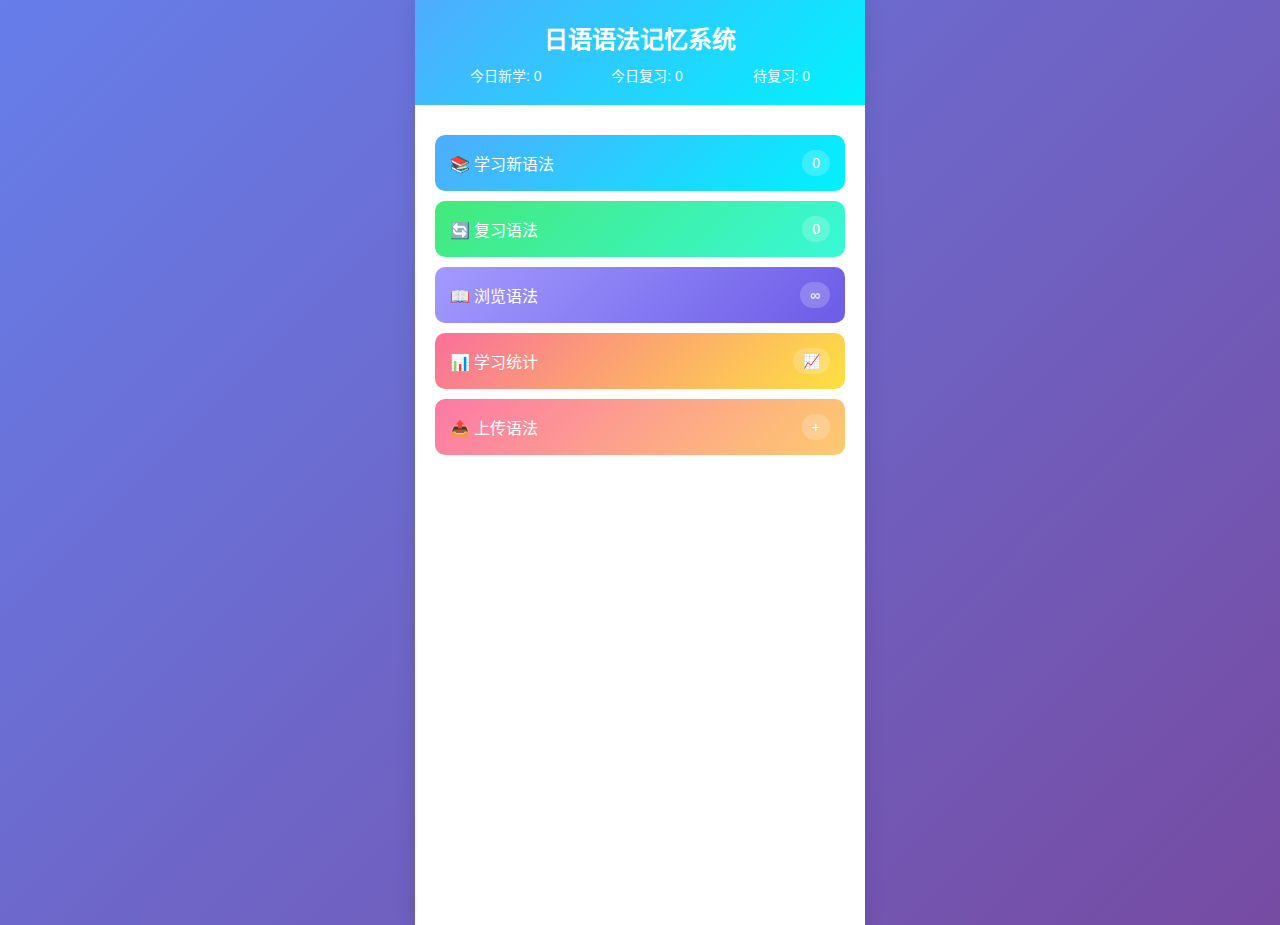
<file: index.html>
<!DOCTYPE html>
<html lang="zh-CN">
<head>
    <meta charset="UTF-8">
    <meta name="viewport" content="width=device-width, initial-scale=1.0">
    <title>日语语法记忆系统 - Anki风格</title>
    <link rel="stylesheet" href="styles/main.css">
</head>
<body>
    <div class="container">
        <!-- 头部 -->
        <div class="header">
            <h1>日语语法记忆系统</h1>
            <div class="stats">
                <span>今日新学: <span id="today-new">0</span></span>
                <span>今日复习: <span id="today-review">0</span></span>
                <span>待复习: <span id="due-count">0</span></span>
            </div>
        </div>

        <!-- 主菜单 -->
        <div id="main-menu" class="screen active">
            <button class="menu-btn btn-learn" onclick="showLessonList('learn')">
                <span>📚 学习新语法</span>
                <span class="btn-count" id="new-count">5</span>
            </button>
            
            <button class="menu-btn btn-review" onclick="startReview()">
                <span>🔄 复习语法</span>
                <span class="btn-count" id="review-count">0</span>
            </button>
            
            <button class="menu-btn btn-browse" onclick="showLessonList('browse')">
                <span>📖 浏览语法</span>
                <span class="btn-count">∞</span>
            </button>
            
            <button class="menu-btn btn-stats" onclick="showStats()">
                <span>📊 学习统计</span>
                <span class="btn-count">📈</span>
            </button>
            
            <button class="menu-btn btn-upload" onclick="showUpload()">
                <span>📤 上传语法</span>
                <span class="btn-count">+</span>
            </button>
        </div>

        <!-- 课程列表 -->
        <div id="lesson-list" class="screen">
            <button class="back-btn" onclick="backToMenu()">← 返回主菜单</button>
            <h2 id="lesson-list-title">选择课程</h2>
            <div class="lesson-list" id="lessons-container">
                <!-- 课程列表将在这里动态生成 -->
            </div>
        </div>

        <!-- 语法列表 -->
        <div id="grammar-list" class="screen">
            <button class="back-btn" onclick="backToLessonList()">← 返回课程列表</button>
            <h2 id="grammar-list-title">第一课语法</h2>
            <div class="grammar-list" id="grammar-container">
                <!-- 语法列表将在这里动态生成 -->
            </div>
        </div>

        <!-- 学习界面 -->
        <div id="study-screen" class="screen">
            <button class="back-btn" onclick="backToMenu()">← 返回主菜单</button>
            
            <div class="progress-info">
                <div id="study-progress-text">第 1 张 / 共 5 张</div>
                <div class="session-progress">
                    <div class="session-progress-fill" id="study-progress-bar"></div>
                </div>
            </div>
            
            <div class="study-card" onclick="flipCard()">
                <div id="card-front" class="card-front">
                    <div class="pattern" id="study-pattern">～際（に）</div>
                    <div class="flip-hint">点击翻转查看详情</div>
                </div>
                
                <div id="card-back" class="card-back hidden">
                    <div class="meaning" id="study-meaning">在～时候、在～时机</div>
                    <div class="connection" id="study-connection">动词辞书形/た形 + 際（に）</div>
                    <div class="notes" id="study-notes">硬い言い方，正式场合使用</div>
                    <div class="examples" id="study-examples">
                        <!-- 例句将在这里动态显示 -->
                    </div>
                </div>
            </div>
            
            <div class="action-buttons hidden" id="study-buttons">
                <button class="action-btn btn-again" onclick="answerCard(1)">重来<br><small>1分钟</small></button>
                <button class="action-btn btn-hard" onclick="answerCard(2)">困难<br><small>6分钟</small></button>
                <button class="action-btn btn-good" onclick="answerCard(3)">良好<br><small>1天</small></button>
                <button class="action-btn btn-easy" onclick="answerCard(4)">简单<br><small>4天</small></button>
            </div>
        </div>

        <!-- 统计界面 -->
        <div id="stats-screen" class="screen">
            <button class="back-btn" onclick="backToMenu()">← 返回主菜单</button>
            <h2>学习统计</h2>
            <div id="stats-content">
                <!-- 统计内容将在这里显示 -->
            </div>
        </div>

        <!-- 上传界面 -->
        <div id="upload-screen" class="screen">
            <button class="back-btn" onclick="backToMenu()">← 返回主菜单</button>
            <h2>上传自定义语法</h2>
            
            <div class="upload-container">
                <div class="upload-area" id="upload-area">
                    <div class="upload-icon">📁</div>
                    <div class="upload-text">
                        <p>点击选择文件或拖拽文件到此处</p>
                        <p class="upload-hint">支持 .txt 格式文件</p>
                    </div>
                    <input type="file" id="file-input" accept=".txt" style="display: none;">
                </div>
                
                <div class="format-guide">
                    <h3>📋 文件格式说明</h3>
                    <div class="format-example">
                        <p><strong>支持多课时格式：</strong></p>
                        <pre>第2课
忘れないうちに、カレンダーにメモしておこう。
趁着没忘，先记在日历上吧。
「〜うちに」：A:"趁着～赶紧"+意志；B:后+不知不觉、自然而然的变化；不+意志

第3课
彼女は毎日遅刻ばかりしている。
她每天都在迟到。
「〜ばかりだ」：表示不断重复某种不好的行为</pre>
                    </div>
                    <div class="format-notes">
                        <p><strong>格式说明：</strong></p>
                        <ul>
                            <li>✅ <strong>支持多课时</strong>：一个文档可以包含多个课程</li>
                            <li>📚 课程标题：第X课（如：第2课、第3课、第10课）</li>
                            <li>📝 每3行为一组：日语例句 → 中文翻译 → 语法解释</li>
                            <li>🔤 语法解释格式：「语法点」：说明内容</li>
                            <li>🔄 课程之间可用空行分隔（可选）</li>
                            <li>💾 文件编码请使用 UTF-8</li>
                        </ul>
                    </div>
                </div>
                
                <div class="upload-result" id="upload-result" style="display: none;">
                    <h3>📊 解析结果</h3>
                    <div id="parse-result"></div>
                    <div class="upload-actions">
                        <button class="action-btn btn-confirm" onclick="confirmUpload()">确认添加</button>
                        <button class="action-btn btn-cancel" onclick="cancelUpload()">取消</button>
                    </div>
                </div>
            </div>
        </div>
    </div>

    <script src="js/data.js"></script>
    <script src="js/storage.js"></script>
    <script src="js/spaced-repetition.js"></script>
    <script src="js/app.js"></script>
</body>
</html>
</file>
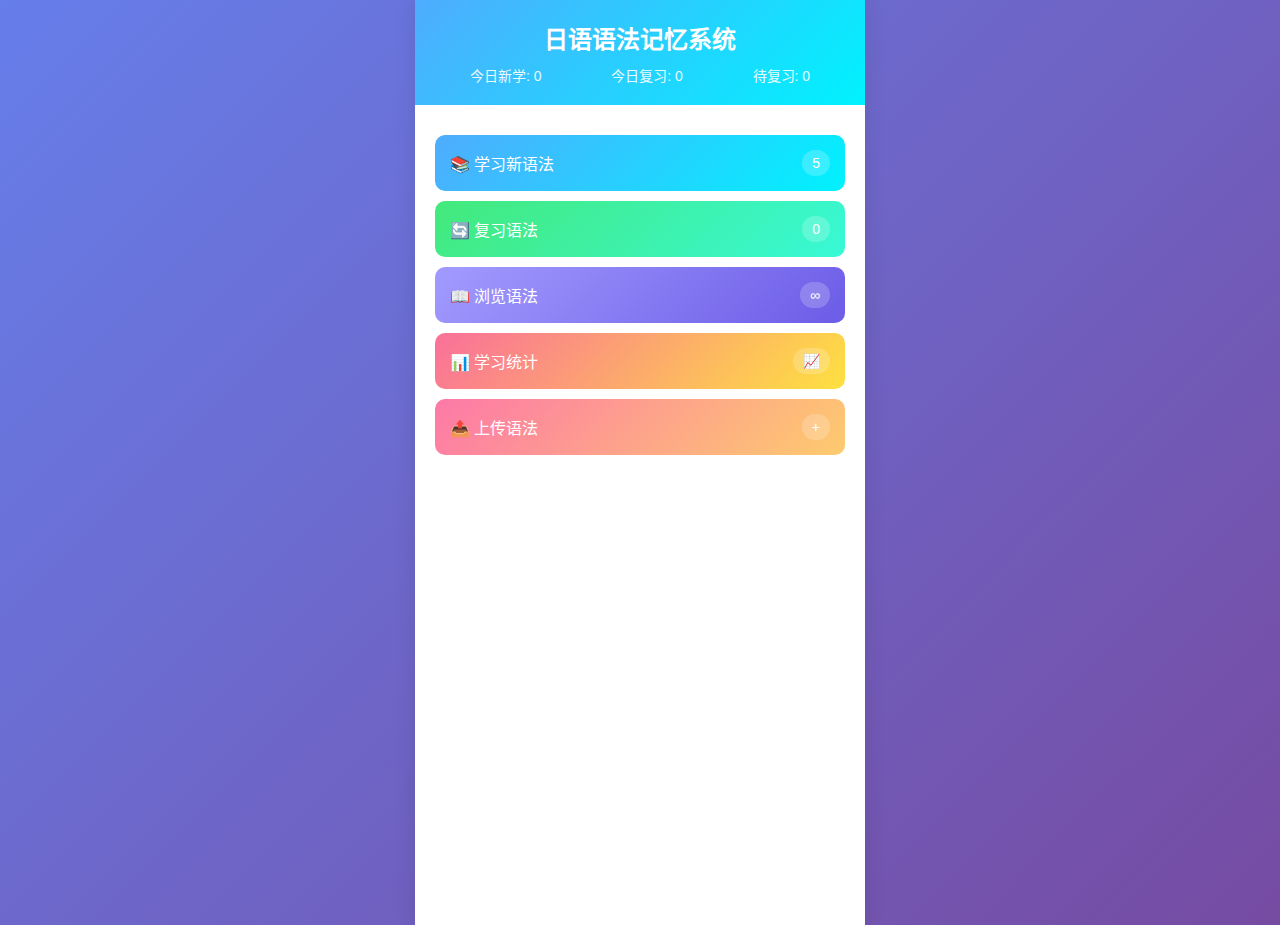
<file: grammar-anki.html>
<!DOCTYPE html>
<html lang="zh-CN">

<head>
    <meta charset="UTF-8">
    <meta name="viewport" content="width=device-width, initial-scale=1.0">
    <title>日语语法记忆系统 - Anki风格</title>
    <style>
        * {
            margin: 0;
            padding: 0;
            box-sizing: border-box;
        }

        body {
            font-family: -apple-system, BlinkMacSystemFont, 'Segoe UI', Roboto, sans-serif;
            background: linear-gradient(135deg, #667eea 0%, #764ba2 100%);
            min-height: 100vh;
            color: #333;
        }

        .container {
            max-width: 450px;
            margin: 0 auto;
            min-height: 100vh;
            background: white;
            box-shadow: 0 0 20px rgba(0, 0, 0, 0.1);
        }

        .header {
            background: linear-gradient(135deg, #4facfe 0%, #00f2fe 100%);
            color: white;
            padding: 20px;
            text-align: center;
        }

        .header h1 {
            font-size: 24px;
            margin-bottom: 10px;
        }

        .stats {
            display: flex;
            justify-content: space-around;
            font-size: 14px;
            opacity: 0.9;
        }

        .screen {
            display: none;
            padding: 20px;
            min-height: calc(100vh - 80px);
        }

        .screen.active {
            display: block;
        }

        /* 主菜单样式 */
        .menu-btn {
            width: 100%;
            padding: 15px;
            margin: 10px 0;
            border: none;
            border-radius: 10px;
            font-size: 16px;
            cursor: pointer;
            transition: all 0.3s ease;
            display: flex;
            align-items: center;
            justify-content: space-between;
        }

        .menu-btn:hover {
            transform: translateY(-2px);
            box-shadow: 0 4px 15px rgba(0, 0, 0, 0.2);
        }

        .btn-learn {
            background: linear-gradient(135deg, #4facfe 0%, #00f2fe 100%);
            color: white;
        }

        .btn-review {
            background: linear-gradient(135deg, #43e97b 0%, #38f9d7 100%);
            color: white;
        }

        .btn-browse {
            background: linear-gradient(135deg, #a29bfe 0%, #6c5ce7 100%);
            color: white;
        }

        .btn-stats {
            background: linear-gradient(135deg, #fa709a 0%, #fee140 100%);
            color: white;
        }

        .btn-upload {
            background: linear-gradient(135deg, #fd79a8 0%, #fdcb6e 100%);
            color: white;
        }

        .btn-count {
            background: rgba(255, 255, 255, 0.2);
            padding: 5px 10px;
            border-radius: 15px;
            font-size: 14px;
        }

        /* 课程列表样式 */
        .lesson-list {
            margin-top: 10px;
        }

        .lesson-item {
            background: white;
            border: 1px solid #e9ecef;
            border-radius: 10px;
            margin: 10px 0;
            padding: 15px;
            cursor: pointer;
            transition: all 0.3s ease;
            display: flex;
            justify-content: space-between;
            align-items: center;
        }

        .lesson-item:hover {
            background: #f8f9fa;
            transform: translateY(-2px);
            box-shadow: 0 4px 15px rgba(0, 0, 0, 0.1);
        }

        .lesson-title {
            font-size: 18px;
            font-weight: bold;
            color: #333;
        }

        .lesson-subtitle {
            font-size: 14px;
            color: #666;
            margin-top: 5px;
        }

        .lesson-progress {
            text-align: right;
        }

        .progress-text {
            font-size: 12px;
            color: #666;
        }

        .progress-bar {
            width: 60px;
            height: 6px;
            background: #e9ecef;
            border-radius: 3px;
            margin-top: 5px;
            overflow: hidden;
        }

        .progress-fill {
            height: 100%;
            background: linear-gradient(90deg, #4facfe 0%, #00f2fe 100%);
            transition: width 0.3s ease;
        }

        /* 语法列表样式 */
        .grammar-list {
            margin-top: 10px;
        }

        .grammar-item {
            background: white;
            border: 1px solid #e9ecef;
            border-radius: 10px;
            margin: 10px 0;
            padding: 15px;
            cursor: pointer;
            transition: all 0.3s ease;
        }

        .grammar-item:hover {
            background: #f8f9fa;
            transform: translateY(-2px);
            box-shadow: 0 4px 15px rgba(0, 0, 0, 0.1);
        }

        .grammar-pattern {
            font-size: 20px;
            font-weight: bold;
            color: #333;
            margin-bottom: 5px;
            font-family: 'Hiragino Sans', 'Yu Gothic', sans-serif;
        }

        .grammar-meaning {
            font-size: 14px;
            color: #666;
            margin-bottom: 10px;
        }

        .grammar-status {
            display: flex;
            justify-content: space-between;
            align-items: center;
        }

        .status-badge {
            padding: 4px 8px;
            border-radius: 12px;
            font-size: 12px;
            color: white;
        }

        .status-new {
            background: #6c757d;
        }

        .status-learning {
            background: #ffc107;
            color: #333;
        }

        .status-review {
            background: #28a745;
        }

        .status-mastered {
            background: #6f42c1;
        }

        .next-review {
            font-size: 12px;
            color: #666;
        }

        /* 学习卡片样式 */
        .study-card {
            background: white;
            border-radius: 15px;
            padding: 30px;
            margin: 20px 0;
            box-shadow: 0 8px 25px rgba(0, 0, 0, 0.1);
            text-align: center;
            cursor: pointer;
            min-height: 300px;
            display: flex;
            flex-direction: column;
            justify-content: center;
            position: relative;
        }

        .study-card:hover {
            transform: translateY(-5px);
            box-shadow: 0 12px 35px rgba(0, 0, 0, 0.15);
        }

        .card-front .pattern {
            font-size: 36px;
            font-weight: bold;
            color: #333;
            margin-bottom: 20px;
            font-family: 'Hiragino Sans', 'Yu Gothic', sans-serif;
        }

        .card-back .meaning {
            font-size: 24px;
            color: #666;
            margin-bottom: 15px;
        }

        .card-back .connection {
            font-size: 16px;
            color: #555;
            background: #f8f9fa;
            padding: 15px;
            border-radius: 10px;
            margin-bottom: 15px;
            white-space: pre-line;
            text-align: left;
        }

        .card-back .notes {
            font-size: 14px;
            color: #666;
            background: #fff3cd;
            padding: 10px 15px;
            border-radius: 8px;
            border-left: 4px solid #ffc107;
            margin-bottom: 15px;
            text-align: left;
        }

        .examples {
            background: #f8f9fa;
            border-radius: 10px;
            padding: 15px;
            margin-bottom: 15px;
            text-align: left;
        }

        .example-item {
            background: white;
            padding: 15px;
            border-radius: 8px;
            margin-bottom: 15px;
            cursor: pointer;
            transition: all 0.2s;
            border: 1px solid #e9ecef;
            position: relative;
        }

        .example-item:hover {
            background: #e9ecef;
            border-color: #007bff;
            transform: translateY(-1px);
        }

        .example-item::before {
            content: "🔊";
            position: absolute;
            top: 10px;
            right: 10px;
            font-size: 16px;
            opacity: 0.6;
            transition: opacity 0.2s;
        }

        .example-item:hover::before {
            opacity: 1;
        }

        .example-japanese {
            font-size: 18px;
            color: #333;
            margin-bottom: 8px;
            font-family: 'Hiragino Sans', 'Yu Gothic', sans-serif;
            line-height: 2.2;
            position: relative;
        }

        .example-chinese {
            font-size: 14px;
            color: #666;
            margin-top: 10px;
        }

        /* 假名标注样式 */
        .furigana-text {
            position: relative;
            display: inline-block;
        }

        .furigana {
            position: absolute;
            top: -18px;
            left: 50%;
            transform: translateX(-50%);
            font-size: 10px;
            color: #666;
            white-space: nowrap;
            font-weight: normal;
        }

        /* 语法高亮样式 */
        .grammar-highlight {
            color: #007bff;
            font-weight: bold;
            font-size: 20px;
        }

        .flip-hint {
            font-size: 14px;
            color: #999;
            margin-top: 15px;
            opacity: 0.8;
        }

        /* 按钮样式 */
        .action-buttons {
            display: flex;
            gap: 10px;
            margin-top: 20px;
        }

        .action-btn {
            flex: 1;
            padding: 15px;
            border: none;
            border-radius: 25px;
            font-size: 16px;
            font-weight: bold;
            cursor: pointer;
            transition: all 0.3s ease;
            color: white;
        }

        .btn-again {
            background: #dc3545;
        }

        .btn-hard {
            background: #ffc107;
            color: #333;
        }

        .btn-good {
            background: #28a745;
        }

        .btn-easy {
            background: #17a2b8;
        }

        .action-btn:hover {
            transform: translateY(-2px);
            box-shadow: 0 4px 15px rgba(0, 0, 0, 0.2);
        }

        .back-btn {
            background: #6c757d;
            color: white;
            border: none;
            border-radius: 20px;
            padding: 10px 20px;
            font-size: 14px;
            cursor: pointer;
            margin-bottom: 20px;
        }

        .back-btn:hover {
            background: #5a6268;
        }

        .hidden {
            display: none !important;
        }

        .progress-info {
            text-align: center;
            margin-bottom: 20px;
            font-size: 14px;
            color: #666;
        }

        .session-progress {
            background: #e9ecef;
            height: 4px;
            border-radius: 2px;
            margin: 10px 0;
            overflow: hidden;
        }

        .session-progress-fill {
            height: 100%;
            background: linear-gradient(90deg, #4facfe 0%, #00f2fe 100%);
            transition: width 0.3s ease;
        }

        /* 上传界面样式 */
        .upload-container {
            max-width: 100%;
        }

        .upload-area {
            border: 2px dashed #ddd;
            border-radius: 15px;
            padding: 40px 20px;
            text-align: center;
            cursor: pointer;
            transition: all 0.3s ease;
            background: #f8f9fa;
            margin-bottom: 20px;
        }

        .upload-area:hover {
            border-color: #4facfe;
            background: #f0f8ff;
        }

        .upload-area.dragover {
            border-color: #4facfe;
            background: #e3f2fd;
            transform: scale(1.02);
        }

        .upload-icon {
            font-size: 48px;
            margin-bottom: 15px;
        }

        .upload-text p {
            margin: 5px 0;
            color: #666;
        }

        .upload-hint {
            font-size: 14px;
            color: #999;
        }

        .format-guide {
            background: white;
            border: 1px solid #e9ecef;
            border-radius: 10px;
            padding: 20px;
            margin-bottom: 20px;
        }

        .format-guide h3 {
            color: #333;
            margin-bottom: 15px;
            font-size: 18px;
        }

        .format-example {
            background: #f8f9fa;
            border-radius: 8px;
            padding: 15px;
            margin: 15px 0;
        }

        .format-example pre {
            background: #fff;
            border: 1px solid #e9ecef;
            border-radius: 5px;
            padding: 15px;
            font-size: 12px;
            line-height: 1.4;
            overflow-x: auto;
            white-space: pre-wrap;
            color: #333;
        }

        .format-notes {
            background: #fff3cd;
            border: 1px solid #ffeaa7;
            border-radius: 8px;
            padding: 15px;
            margin-top: 15px;
        }

        .format-notes ul {
            margin: 10px 0 0 20px;
        }

        .format-notes li {
            margin: 5px 0;
            color: #856404;
        }

        .upload-result {
            background: white;
            border: 1px solid #e9ecef;
            border-radius: 10px;
            padding: 20px;
            margin-top: 20px;
        }

        .upload-result h3 {
            color: #333;
            margin-bottom: 15px;
        }

        .parse-result {
            background: #f8f9fa;
            border-radius: 8px;
            padding: 15px;
            margin-bottom: 20px;
            max-height: 300px;
            overflow-y: auto;
        }

        .parsed-lesson {
            background: white;
            border: 1px solid #e9ecef;
            border-radius: 8px;
            padding: 15px;
            margin-bottom: 15px;
        }

        .parsed-lesson h4 {
            color: #333;
            margin-bottom: 10px;
            font-size: 16px;
        }

        .parsed-grammar {
            background: #f8f9fa;
            border-radius: 5px;
            padding: 10px;
            margin: 10px 0;
            border-left: 3px solid #4facfe;
        }

        .parsed-pattern {
            font-weight: bold;
            color: #333;
            font-size: 14px;
        }

        .parsed-meaning {
            color: #666;
            font-size: 13px;
            margin: 5px 0;
        }

        .parsed-examples {
            font-size: 12px;
            color: #777;
            margin-top: 8px;
        }

        .upload-actions {
            display: flex;
            gap: 10px;
            justify-content: center;
        }

        .btn-confirm {
            background: #28a745;
            color: white;
        }

        .btn-cancel {
            background: #6c757d;
            color: white;
        }

        .error-message {
            background: #f8d7da;
            color: #721c24;
            border: 1px solid #f5c6cb;
            border-radius: 8px;
            padding: 15px;
            margin: 15px 0;
        }

        .success-message {
            background: #d4edda;
            color: #155724;
            border: 1px solid #c3e6cb;
            border-radius: 8px;
            padding: 15px;
            margin: 15px 0;
        }

        /* 个人笔记样式 */
        .personal-notes-section {
            margin-top: 20px;
            padding: 15px;
            background: #f8f9fa;
            border-radius: 8px;
            border: 1px solid #e9ecef;
        }

        .notes-header {
            display: flex;
            justify-content: space-between;
            align-items: center;
            margin-bottom: 10px;
        }

        .notes-title {
            font-weight: bold;
            color: #495057;
            font-size: 14px;
        }

        .notes-toggle-btn {
            background: #007bff;
            color: white;
            border: none;
            padding: 5px 12px;
            border-radius: 4px;
            font-size: 12px;
            cursor: pointer;
            transition: background 0.3s ease;
        }

        .notes-toggle-btn:hover {
            background: #0056b3;
        }

        .personal-notes-display {
            min-height: 40px;
        }

        .notes-content {
            color: #6c757d;
            font-size: 14px;
            line-height: 1.5;
            padding: 8px 0;
        }

        .notes-content.has-content {
            color: #495057;
            background: white;
            padding: 10px;
            border-radius: 4px;
            border: 1px solid #dee2e6;
            white-space: pre-wrap;
        }

        .personal-notes-edit {
            margin-top: 10px;
        }

        .personal-notes-edit textarea {
            width: 100%;
            padding: 10px;
            border: 1px solid #ced4da;
            border-radius: 4px;
            font-size: 14px;
            font-family: inherit;
            resize: vertical;
            min-height: 80px;
        }

        .personal-notes-edit textarea:focus {
            outline: none;
            border-color: #007bff;
            box-shadow: 0 0 0 2px rgba(0, 123, 255, 0.25);
        }

        .notes-actions {
            display: flex;
            gap: 10px;
            margin-top: 10px;
            justify-content: flex-end;
        }

        .notes-save-btn,
        .notes-cancel-btn {
            padding: 6px 12px;
            border: none;
            border-radius: 4px;
            font-size: 12px;
            cursor: pointer;
            transition: all 0.3s ease;
        }

        .notes-save-btn {
            background: #28a745;
            color: white;
        }

        .notes-save-btn:hover {
            background: #218838;
        }

        .notes-cancel-btn {
            background: #6c757d;
            color: white;
        }

        .notes-cancel-btn:hover {
            background: #545b62;
        }

        .hidden {
            display: none !important;
        }

        /* 拼写练习界面样式 */
        .spelling-header {
            margin-bottom: 30px;
        }

        .spelling-progress {
            text-align: center;
        }

        .progress-bar-container {
            background: #e9ecef;
            height: 8px;
            border-radius: 4px;
            margin: 10px 0;
            overflow: hidden;
        }

        .progress-bar-fill {
            height: 100%;
            background: linear-gradient(90deg, #4facfe 0%, #00f2fe 100%);
            transition: width 0.3s ease;
            width: 0%;
        }

        .spelling-content {
            min-height: 400px;
            display: flex;
            flex-direction: column;
            justify-content: space-between;
        }

        .spelling-mode {
            text-align: center;
            margin-bottom: 30px;
        }

        .mode-title {
            font-size: 24px;
            font-weight: bold;
            color: #333;
            margin-bottom: 20px;
        }

        .audio-section {
            display: flex;
            justify-content: center;
            gap: 15px;
            margin: 20px 0;
        }

        .audio-btn {
            background: #007bff;
            color: white;
            border: none;
            border-radius: 50px;
            padding: 15px 25px;
            font-size: 16px;
            cursor: pointer;
            transition: all 0.3s ease;
            display: flex;
            align-items: center;
            gap: 10px;
        }

        .audio-btn:hover {
            background: #0056b3;
            transform: translateY(-2px);
        }

        .audio-slow-btn {
            background: #6c757d;
            color: white;
            border: none;
            border-radius: 50%;
            width: 50px;
            height: 50px;
            font-size: 18px;
            cursor: pointer;
            transition: all 0.3s ease;
            display: flex;
            align-items: center;
            justify-content: center;
        }

        .audio-slow-btn:hover {
            background: #545b62;
            transform: translateY(-2px);
        }

        .chinese-sentence {
            font-size: 20px;
            color: #333;
            background: #f8f9fa;
            padding: 20px;
            border-radius: 10px;
            border-left: 4px solid #007bff;
            margin: 20px 0;
        }

        .answer-area {
            margin: 30px 0;
            min-height: 80px;
        }

        .answer-slots {
            display: flex;
            flex-wrap: wrap;
            gap: 8px;
            justify-content: center;
            align-items: center;
            min-height: 60px;
            padding: 15px;
            background: #f8f9fa;
            border: 2px dashed #dee2e6;
            border-radius: 10px;
        }

        .answer-slot {
            min-width: 60px;
            height: 40px;
            border: 2px solid #dee2e6;
            border-radius: 8px;
            display: flex;
            align-items: center;
            justify-content: center;
            background: white;
            font-size: 16px;
            font-family: 'Hiragino Sans', 'Yu Gothic', sans-serif;
            cursor: pointer;
            transition: all 0.3s ease;
        }

        .answer-slot.filled {
            background: #e3f2fd;
            border-color: #2196f3;
            color: #1976d2;
        }

        .answer-slot.correct {
            background: #e8f5e8;
            border-color: #4caf50;
            color: #2e7d32;
        }

        .answer-slot.incorrect {
            background: #ffebee;
            border-color: #f44336;
            color: #c62828;
        }

        .options-area {
            margin: 20px 0;
        }

        .word-options {
            display: flex;
            flex-wrap: wrap;
            gap: 10px;
            justify-content: center;
        }

        .word-option {
            background: white;
            border: 2px solid #dee2e6;
            border-radius: 8px;
            padding: 10px 15px;
            font-size: 16px;
            font-family: 'Hiragino Sans', 'Yu Gothic', sans-serif;
            cursor: pointer;
            transition: all 0.3s ease;
            user-select: none;
        }

        .word-option:hover {
            background: #f0f8ff;
            border-color: #2196f3;
            transform: translateY(-2px);
        }

        .word-option.selected {
            background: #e3f2fd;
            border-color: #2196f3;
            color: #1976d2;
        }

        .word-option.used {
            background: #f5f5f5;
            border-color: #ccc;
            color: #999;
            cursor: not-allowed;
            opacity: 0.6;
        }

        .result-section {
            text-align: center;
            padding: 20px;
            margin: 20px 0;
            border-radius: 10px;
        }

        .result-section.correct {
            background: #e8f5e8;
            border: 2px solid #4caf50;
        }

        .result-section.incorrect {
            background: #ffebee;
            border: 2px solid #f44336;
        }

        .result-icon {
            font-size: 48px;
            margin-bottom: 10px;
        }

        .result-text {
            font-size: 24px;
            font-weight: bold;
            margin-bottom: 10px;
        }

        .result-text.correct {
            color: #2e7d32;
        }

        .result-text.incorrect {
            color: #c62828;
        }

        .translation-result {
            font-size: 16px;
            color: #666;
            background: white;
            padding: 15px;
            border-radius: 8px;
            margin-top: 15px;
        }

        .spelling-actions {
            display: flex;
            gap: 15px;
            justify-content: center;
            margin-top: 30px;
        }

        .check-btn,
        .continue-btn,
        .skip-btn {
            padding: 15px 30px;
            border: none;
            border-radius: 25px;
            font-size: 16px;
            font-weight: bold;
            cursor: pointer;
            transition: all 0.3s ease;
        }

        .check-btn {
            background: #28a745;
            color: white;
            flex: 1;
            max-width: 200px;
        }

        .check-btn:hover:not(:disabled) {
            background: #218838;
            transform: translateY(-2px);
        }

        .check-btn:disabled {
            background: #6c757d;
            cursor: not-allowed;
        }

        .continue-btn {
            background: #007bff;
            color: white;
            flex: 1;
            max-width: 200px;
        }

        .continue-btn:hover {
            background: #0056b3;
            transform: translateY(-2px);
        }

        .skip-btn {
            background: #6c757d;
            color: white;
            padding: 15px 20px;
        }

        .skip-btn:hover {
            background: #545b62;
            transform: translateY(-2px);
        }
    </style>
</head>

<body>
    <div class="container">
        <!-- 头部 -->
        <div class="header">
            <h1>日语语法记忆系统</h1>
            <div class="stats">
                <span>今日新学: <span id="today-new">0</span></span>
                <span>今日复习: <span id="today-review">0</span></span>
                <span>待复习: <span id="due-count">0</span></span>
            </div>
        </div>

        <!-- 主菜单 -->
        <div id="main-menu" class="screen active">
            <button class="menu-btn btn-learn" onclick="showLessonList('learn')">
                <span>📚 学习新语法</span>
                <span class="btn-count" id="new-count">5</span>
            </button>

            <button class="menu-btn btn-review" onclick="startReview()">
                <span>🔄 复习语法</span>
                <span class="btn-count" id="review-count">0</span>
            </button>

            <button class="menu-btn btn-browse" onclick="showLessonList('browse')">
                <span>📖 浏览语法</span>
                <span class="btn-count">∞</span>
            </button>

            <button class="menu-btn btn-stats" onclick="showStats()">
                <span>📊 学习统计</span>
                <span class="btn-count">📈</span>
            </button>

            <button class="menu-btn btn-upload" onclick="showUpload()">
                <span>📤 上传语法</span>
                <span class="btn-count">+</span>
            </button>
        </div>

        <!-- 课程列表 -->
        <div id="lesson-list" class="screen">
            <button class="back-btn" onclick="backToMenu()">← 返回主菜单</button>
            <h2 id="lesson-list-title">选择课程</h2>
            <div class="lesson-list" id="lessons-container">
                <!-- 课程列表将在这里动态生成 -->
            </div>
        </div>

        <!-- 语法列表 -->
        <div id="grammar-list" class="screen">
            <button class="back-btn" onclick="backToLessonList()">← 返回课程列表</button>
            <h2 id="grammar-list-title">第一课语法</h2>
            <div class="grammar-list" id="grammar-container">
                <!-- 语法列表将在这里动态生成 -->
            </div>
        </div>

        <!-- 学习界面 -->
        <div id="study-screen" class="screen">
            <button class="back-btn" onclick="backToMenu()">← 返回主菜单</button>

            <div class="progress-info">
                <div id="study-progress-text">第 1 张 / 共 5 张</div>
                <div class="session-progress">
                    <div class="session-progress-fill" id="study-progress-bar"></div>
                </div>
            </div>

            <div class="study-card" onclick="flipCard()">
                <div id="card-front" class="card-front">
                    <div class="pattern" id="study-pattern">～際（に）</div>
                    <div class="flip-hint">点击翻转查看详情</div>
                </div>

                <div id="card-back" class="card-back hidden">
                    <div class="meaning" id="study-meaning">在～时候、在～时机</div>
                    <div class="connection" id="study-connection">动词辞书形/た形 + 際（に）</div>
                    <div class="notes" id="study-notes">硬い言い方，正式场合使用</div>
                    <div class="examples" id="study-examples">
                        <!-- 例句将在这里动态显示 -->
                    </div>

                    <!-- 个人笔记区域 -->
                    <div class="personal-notes-section">
                        <div class="notes-header">
                            <span class="notes-title">📝 我的笔记</span>
                            <button class="notes-toggle-btn" onclick="toggleNotesEdit()" id="notes-toggle">编辑</button>
                        </div>
                        <div class="personal-notes-display" id="personal-notes-display">
                            <div class="notes-content" id="notes-content">暂无笔记，点击编辑添加...</div>
                        </div>
                        <div class="personal-notes-edit hidden" id="personal-notes-edit">
                            <textarea id="notes-textarea" placeholder="在这里记录你的学习笔记、记忆技巧、易错点等..." rows="4"></textarea>
                            <div class="notes-actions">
                                <button class="notes-save-btn" onclick="savePersonalNote()">💾 保存</button>
                                <button class="notes-cancel-btn" onclick="cancelNotesEdit()">❌ 取消</button>
                            </div>
                        </div>
                    </div>
                </div>
            </div>

            <div class="action-buttons hidden" id="study-buttons">
                <button class="action-btn btn-again" onclick="answerCard(1)">重来<br><small>1分钟</small></button>
                <button class="action-btn btn-hard" onclick="answerCard(2)">困难<br><small>6分钟</small></button>
                <button class="action-btn btn-good" onclick="answerCard(3)">良好<br><small>1天</small></button>
                <button class="action-btn btn-easy" onclick="answerCard(4)">简单<br><small>4天</small></button>
            </div>
        </div>

        <!-- 拼写练习界面 -->
        <div id="spelling-screen" class="screen">
            <button class="back-btn" onclick="backToMenu()">← 返回主菜单</button>

            <div class="spelling-header">
                <div class="spelling-progress">
                    <div class="progress-text" id="spelling-progress-text">第 1 题 / 共 5 题</div>
                    <div class="progress-bar-container">
                        <div class="progress-bar-fill" id="spelling-progress-bar"></div>
                    </div>
                </div>
            </div>

            <div class="spelling-content">
                <!-- 听写模式 -->
                <div id="listening-mode" class="spelling-mode">
                    <div class="mode-title">翻译这句话</div>
                    <div class="audio-section">
                        <button class="audio-btn" id="play-audio-btn" onclick="playAudio()">
                            <span class="audio-icon">🔊</span>
                            <span class="audio-text">点击播放</span>
                        </button>
                        <button class="audio-slow-btn" onclick="playAudioSlow()">
                            <span class="audio-icon">🐌</span>
                        </button>
                    </div>
                </div>

                <!-- 翻译模式 -->
                <div id="translation-mode" class="spelling-mode hidden">
                    <div class="mode-title">翻译这句话</div>
                    <div class="chinese-sentence" id="chinese-sentence">
                        恋爱的味道很苦。
                    </div>
                </div>

                <!-- 答案区域 -->
                <div class="answer-area">
                    <div class="answer-slots" id="answer-slots">
                        <!-- 答案槽位将在这里动态生成 -->
                    </div>
                </div>

                <!-- 选项区域 -->
                <div class="options-area">
                    <div class="word-options" id="word-options">
                        <!-- 单词选项将在这里动态生成 -->
                    </div>
                </div>

                <!-- 结果显示 -->
                <div class="result-section hidden" id="result-section">
                    <div class="result-icon" id="result-icon">✅</div>
                    <div class="result-text" id="result-text">非常好！</div>
                    <div class="translation-result" id="translation-result">
                        意思是：恋爱的味道很苦。
                    </div>
                </div>
            </div>

            <!-- 底部按钮 -->
            <div class="spelling-actions">
                <button class="check-btn" id="check-btn" onclick="checkSpellingAnswer()" disabled>检查</button>
                <button class="continue-btn hidden" id="continue-btn" onclick="nextSpellingQuestion()">继续</button>
                <button class="skip-btn" onclick="skipSpellingQuestion()">跳过</button>
            </div>
        </div>

        <!-- 统计界面 -->
        <div id="stats-screen" class="screen">
            <button class="back-btn" onclick="backToMenu()">← 返回主菜单</button>
            <h2>学习统计</h2>
            <div id="stats-content">
                <!-- 统计内容将在这里显示 -->
            </div>

            <div class="reset-section">
                <h3>⚠️ 危险操作</h3>
                <button class="reset-btn" onclick="resetAllData()">🗑️ 重置所有数据</button>
                <p class="reset-warning">此操作将清空所有学习进度和上传的语法内容，无法恢复！</p>
            </div>
        </div>

        <!-- 上传界面 -->
        <div id="upload-screen" class="screen">
            <button class="back-btn" onclick="backToMenu()">← 返回主菜单</button>
            <h2>上传自定义语法</h2>

            <div class="upload-container">
                <div class="upload-area" id="upload-area">
                    <div class="upload-icon">📁</div>
                    <div class="upload-text">
                        <p>点击选择文件或拖拽文件到此处</p>
                        <p class="upload-hint">支持 .txt 格式文件</p>
                    </div>
                    <input type="file" id="file-input" accept=".txt" style="display: none;">
                </div>

                <div class="format-guide">
                    <h3>📋 文件格式说明</h3>
                    <div class="format-example">
                        <p><strong>支持多课时格式：</strong></p>
                        <pre>第2课
忘れないうちに、カレンダーにメモしておこう。
趁着没忘，先记在日历上吧。
「〜うちに」：A:"趁着～赶紧"+意志；B:后+不知不觉、自然而然的变化；不+意志
浜辺でバーベキューをやっている最中に、急に雨が降り出した。
正在海边烧烤的时候，突然下起雨来。
「〜最中(に)／〜最中だ」："正在～"，后+妨碍的事情

第3课
彼女は毎日遅刻ばかりしている。
她每天都在迟到。
「〜ばかりだ」：表示不断重复某种不好的行为
最近忙しくて、疲れる一方だ。
最近很忙，越来越累。
「〜一方だ」：表示朝着某个方向不断发展</pre>
                    </div>
                    <div class="format-notes">
                        <p><strong>格式说明：</strong></p>
                        <ul>
                            <li>✅ <strong>支持多课时</strong>：一个文档可以包含多个课程</li>
                            <li>📚 课程标题：第X课（如：第2课、第3课、第10课）</li>
                            <li>📝 每3行为一组：日语例句 → 中文翻译 → 语法解释</li>
                            <li>🔤 语法解释格式：「语法点」：说明内容</li>
                            <li>🔄 课程之间可用空行分隔（可选）</li>
                            <li>💾 文件编码请使用 UTF-8</li>
                        </ul>
                    </div>
                </div>

                <div class="upload-result" id="upload-result" style="display: none;">
                    <h3>📊 解析结果</h3>
                    <div id="parse-result"></div>
                    <div class="upload-actions">
                        <button class="action-btn btn-confirm" onclick="confirmUpload()">确认添加</button>
                        <button class="action-btn btn-cancel" onclick="cancelUpload()">取消</button>
                    </div>
                </div>
            </div>
        </div>
    </div>

    <script>
        // 课程数据结构
        const lessonsData = {
            1: {
                title: "第01课：～とき・～直後に",
                subtitle: "（在～时候・刚～之后）",
                grammar: []
            },
            2: {
                title: "第02课：～している（進行中）",
                subtitle: "（正在进行中）",
                grammar: []
            },
            3: {
                title: "第03课：～後で",
                subtitle: "（在～之后）",
                grammar: []
            },
            4: {
                title: "第04课：範囲の始まりと終わり・その間",
                subtitle: "（范围的开始与结束・其间）",
                grammar: []
            },
            5: {
                title: "第05课：～だけ",
                subtitle: "（限定、尽可能）",
                grammar: []
            },
            6: {
                title: "第06课：～だけではなく・それに加えて",
                subtitle: "（不仅～而且、再加上）",
                grammar: []
            },
            7: {
                title: "第07课：～について・～を相手にして",
                subtitle: "（关于～・以～为对象）",
                grammar: []
            },
            8: {
                title: "第08课：～を基準にして",
                subtitle: "（以～为基准）",
                grammar: []
            },
            9: {
                title: "第09课：～に関連して・～に対応して",
                subtitle: "（与～相关・与～相对应）",
                grammar: []
            },
            10: {
                title: "第10课：～や～など",
                subtitle: "（～或～之类）",
                grammar: []
            },
            11: {
                title: "第11课：～に関係なく・無視して",
                subtitle: "（与～无关・无视～）",
                grammar: []
            },
            12: {
                title: "第12课：強く否定する・強く否定しない",
                subtitle: "（强烈否定・并非完全否定）",
                grammar: []
            },
            13: {
                title: "第13课：～（話題）は",
                subtitle: "（关于话题～）",
                grammar: []
            },
            14: {
                title: "第14课：～けれど",
                subtitle: "（虽然～但是）",
                grammar: []
            },
            15: {
                title: "第15课：もしそうなら・たとえそうでも",
                subtitle: "（如果是那样・即使是那样）",
                grammar: []
            },
            16: {
                title: "第16课：～だから（理由）-1",
                subtitle: "（因为～（理由）-1）",
                grammar: []
            },
            17: {
                title: "第17课：～だから（理由）-2",
                subtitle: "（因为～（理由）-2）",
                grammar: []
            },
            18: {
                title: "第18课：～できない・困難だ・～できる",
                subtitle: "（不能・困难・能）",
                grammar: []
            },
            19: {
                title: "第19课：～を見て評価すると・～の立場で...",
                subtitle: "（通过看～来评价・站在～的立场...）",
                grammar: []
            },
            20: {
                title: "第20课：結果はどうなったか",
                subtitle: "（结果是怎么样的）",
                grammar: []
            },
            21: {
                title: "第21课：強く言う・軽く言う",
                subtitle: "（强硬地说・委婉地说）",
                grammar: []
            },
            22: {
                title: "第22课：～だろうと思う",
                subtitle: "（我想大概是～吧）",
                grammar: []
            },
            23: {
                title: "第23课：感想を言う・主張する",
                subtitle: "（发表感想・主张）",
                grammar: []
            },
            24: {
                title: "第24课：提案する・意志を表す",
                subtitle: "（提案・表达意志）",
                grammar: []
            },
            25: {
                title: "第25课：強くそう感じる・思いが強いられる",
                subtitle: "（感触强烈・被迫）",
                grammar: []
            },
            26: {
                title: "第26课：願う・感動する",
                subtitle: "（祈愿・感动）",
                grammar: []
            }
        };

        // 应用状态
        let currentMode = 'menu'; // menu, lesson-list, grammar-list, study, stats
        let currentLesson = null;
        let currentStudyCards = [];
        let currentCardIndex = 0;
        let isCardFlipped = false;
        let studyMode = 'learn'; // learn, review, browse

        // 本地存储管理
        class StorageManager {
            static getCardProgress(cardId) {
                const progress = localStorage.getItem('cardProgress');
                const data = progress ? JSON.parse(progress) : {};
                return data[cardId] || {
                    id: cardId,
                    status: 'new', // new, learning, review, mastered
                    interval: 0,
                    easeFactor: 2.5,
                    reviewCount: 0,
                    lastReviewed: null,
                    nextReview: null
                };
            }

            static saveCardProgress(cardId, progress) {
                const allProgress = localStorage.getItem('cardProgress');
                const data = allProgress ? JSON.parse(allProgress) : {};
                data[cardId] = progress;
                localStorage.setItem('cardProgress', JSON.stringify(data));
            }

            static getTodayStats() {
                const today = new Date().toDateString();
                const stats = localStorage.getItem('todayStats');
                const data = stats ? JSON.parse(stats) : {};

                if (data.date !== today) {
                    return { date: today, newCards: 0, reviewCards: 0 };
                }
                return data;
            }

            static updateTodayStats(type) {
                const today = new Date().toDateString();
                let stats = this.getTodayStats();

                if (type === 'new') {
                    stats.newCards = (stats.newCards || 0) + 1;
                } else if (type === 'review') {
                    stats.reviewCards = (stats.reviewCards || 0) + 1;
                }

                stats.date = today;
                localStorage.setItem('todayStats', JSON.stringify(stats));
            }
        }

        // 间隔重复算法 - 严格按照Anki逻辑
        class SpacedRepetition {
            static calculateNextReview(progress, quality) {
                // quality: 1=again, 2=hard, 3=good, 4=easy
                const now = Date.now();
                let interval = progress.interval || 0;
                let easeFactor = progress.easeFactor || 2.5;
                let graduated = false; // 是否从学习阶段毕业

                if (progress.status === 'new' || progress.status === 'learning') {
                    // 学习阶段
                    if (quality < 3) {
                        // 回答错误，重新开始学习步骤
                        progress.learningStep = 0;
                        interval = quality === 1 ? 1 : 6; // 1分钟或6分钟
                        progress.status = 'learning';
                    } else {
                        // 回答正确，进入下一个学习步骤
                        const learningSteps = [1, 10]; // 1分钟，10分钟
                        progress.learningStep = (progress.learningStep || 0) + 1;

                        if (progress.learningStep >= learningSteps.length) {
                            // 完成学习阶段，毕业到复习
                            interval = quality === 3 ? 1 : 4; // 1天或4天
                            progress.status = 'review';
                            graduated = true;
                        } else {
                            // 还在学习阶段
                            interval = learningSteps[progress.learningStep];
                            progress.status = 'learning';
                        }
                    }
                } else {
                    // 复习阶段
                    if (quality < 3) {
                        // 回答错误，回到学习阶段
                        progress.learningStep = 0;
                        interval = 1; // 1分钟
                        progress.status = 'learning';
                        // 降低难度因子
                        easeFactor = Math.max(1.3, easeFactor - 0.2);
                    } else {
                        // 回答正确，计算新的复习间隔
                        if (interval === 0) interval = 1;

                        // 调整难度因子
                        easeFactor = easeFactor + (0.1 - (5 - quality) * (0.08 + (5 - quality) * 0.02));
                        easeFactor = Math.max(1.3, easeFactor);

                        // 计算新间隔
                        interval = Math.round(interval * easeFactor);

                        // 根据间隔长度确定状态
                        if (interval >= 21) {
                            progress.status = 'review';
                        }
                        if (interval >= 180) {
                            progress.status = 'mastered';
                        }
                        graduated = true;
                    }
                }

                progress.interval = interval;
                progress.easeFactor = easeFactor;
                progress.reviewCount++;
                progress.lastReviewed = now;

                // 计算下次复习时间
                const nextReview = now + (interval * (interval < 60 ? 60000 : 86400000)); // 分钟或天
                progress.nextReview = nextReview;

                return { progress, graduated };
            }

            static getDueCards() {
                const now = Date.now();
                const dueCards = [];

                // 遍历所有课程的所有语法
                Object.values(lessonsData).forEach(lesson => {
                    lesson.grammar.forEach(grammar => {
                        const progress = StorageManager.getCardProgress(grammar.id);
                        if (progress.nextReview && progress.nextReview <= now) {
                            dueCards.push({ ...grammar, progress });
                        }
                    });
                });

                return dueCards;
            }

            static getNewCards(limit = 20) {
                const newCards = [];

                // 遍历所有课程的所有语法
                Object.values(lessonsData).forEach(lesson => {
                    lesson.grammar.forEach(grammar => {
                        const progress = StorageManager.getCardProgress(grammar.id);
                        if (progress.status === 'new' && newCards.length < limit) {
                            newCards.push({ ...grammar, progress });
                        }
                    });
                });

                return newCards;
            }
        }

        // 初始化应用
        function initApp() {
            // 检查是否是首次使用，只有首次使用才重置数据
            const isFirstTime = !localStorage.getItem('appInitialized');

            if (isFirstTime) {
                console.log('🔄 首次使用，初始化系统...');
                localStorage.clear();
                localStorage.setItem('appInitialized', 'true');
                console.log('✅ 系统初始化完成');
            } else {
                console.log('📱 系统已初始化，加载现有数据...');
                // 加载自定义语法数据
                loadCustomLessons();
            }

            updateStats();
            updateCounts();
        }

        // 加载自定义语法数据
        function loadCustomLessons() {
            try {
                const customLessons = localStorage.getItem('customLessons');
                if (customLessons) {
                    const customData = JSON.parse(customLessons);
                    // 合并自定义数据到现有数据
                    Object.assign(lessonsData, customData);
                    console.log('📤 已加载自定义语法内容');
                }
            } catch (error) {
                console.error('加载自定义语法失败:', error);
            }

            if (customLessons) {
                try {
                    const customData = JSON.parse(customLessons);
                    // 合并自定义数据到现有数据
                    Object.assign(lessonsData, customData);
                    console.log('📤 已加载自定义语法内容');
                } catch (error) {
                    console.error('加载自定义语法失败:', error);
                }
            }

            console.log('📝 自定义语法加载已禁用，系统保持清空状态');
        }

        // 重置所有学习数据（仅在需要时调用）
        function resetAllProgress() {
            localStorage.removeItem('cardProgress');
            localStorage.removeItem('todayStats');
            localStorage.removeItem('checkinData');
            localStorage.removeItem('appSettings');
            localStorage.removeItem('customLessons'); // 清除自定义课程数据
        }

        // 手动重置进度（在设置中提供给用户）
        function manualResetProgress() {
            if (confirm('确定要重置所有学习进度吗？此操作不可恢复！')) {
                resetAllProgress();
                localStorage.removeItem('appInitialized'); // 重置初始化标记
                alert('学习进度已重置！页面将刷新。');
                location.reload();
            }
        }

        function updateStats() {
            const stats = StorageManager.getTodayStats();
            document.getElementById('today-new').textContent = stats.newCards || 0;
            document.getElementById('today-review').textContent = stats.reviewCards || 0;

            const dueCount = SpacedRepetition.getDueCards().length;
            document.getElementById('due-count').textContent = dueCount;
        }

        function updateCounts() {
            const newCards = SpacedRepetition.getNewCards().length;
            const dueCards = SpacedRepetition.getDueCards().length;

            document.getElementById('new-count').textContent = newCards;
            document.getElementById('review-count').textContent = dueCards;
        }

        // 显示课程列表
        function showLessonList(mode) {
            studyMode = mode;
            currentMode = 'lesson-list';

            document.getElementById('main-menu').classList.remove('active');
            document.getElementById('lesson-list').classList.add('active');

            const title = mode === 'learn' ? '选择要学习的课程' : '浏览课程';
            document.getElementById('lesson-list-title').textContent = title;

            renderLessonList();
        }

        function renderLessonList() {
            const container = document.getElementById('lessons-container');
            container.innerHTML = '';

            Object.entries(lessonsData).forEach(([lessonId, lesson]) => {
                const lessonDiv = document.createElement('div');
                lessonDiv.className = 'lesson-item';
                lessonDiv.onclick = () => selectLesson(lessonId);

                // 计算进度
                const totalGrammar = lesson.grammar.length;
                let learnedCount = 0;
                lesson.grammar.forEach(grammar => {
                    const progress = StorageManager.getCardProgress(grammar.id);
                    if (progress.status !== 'new') learnedCount++;
                });

                const progressPercent = totalGrammar > 0 ? (learnedCount / totalGrammar) * 100 : 0;

                lessonDiv.innerHTML = `
                    <div>
                        <div class="lesson-title">${lesson.title}</div>
                        <div class="lesson-subtitle">${lesson.subtitle}</div>
                    </div>
                    <div class="lesson-progress">
                        <div class="progress-text">${learnedCount}/${totalGrammar}</div>
                        <div class="progress-bar">
                            <div class="progress-fill" style="width: ${progressPercent}%"></div>
                        </div>
                    </div>
                `;

                container.appendChild(lessonDiv);
            });
        }

        function selectLesson(lessonId) {
            currentLesson = lessonId;

            if (studyMode === 'learn') {
                startLessonStudy(lessonId);
            } else {
                showGrammarList(lessonId);
            }
        }

        // 显示语法列表
        function showGrammarList(lessonId) {
            currentMode = 'grammar-list';

            document.getElementById('lesson-list').classList.remove('active');
            document.getElementById('grammar-list').classList.add('active');

            const lesson = lessonsData[lessonId];
            document.getElementById('grammar-list-title').textContent = `${lesson.title} - ${lesson.subtitle}`;

            renderGrammarList(lesson.grammar);
        }

        function renderGrammarList(grammarList) {
            const container = document.getElementById('grammar-container');
            container.innerHTML = '';

            grammarList.forEach(grammar => {
                const progress = StorageManager.getCardProgress(grammar.id);

                const grammarDiv = document.createElement('div');
                grammarDiv.className = 'grammar-item';
                grammarDiv.onclick = () => studySingleGrammar(grammar);

                let statusText = '新卡片';
                let statusClass = 'status-new';
                let nextReviewText = '';

                switch (progress.status) {
                    case 'learning':
                        statusText = '学习中';
                        statusClass = 'status-learning';
                        break;
                    case 'review':
                        statusText = '复习中';
                        statusClass = 'status-review';
                        break;
                    case 'mastered':
                        statusText = '已掌握';
                        statusClass = 'status-mastered';
                        break;
                }

                if (progress.nextReview) {
                    const nextDate = new Date(progress.nextReview);
                    const now = new Date();
                    const diffDays = Math.ceil((nextDate - now) / (1000 * 60 * 60 * 24));

                    if (diffDays <= 0) {
                        nextReviewText = '待复习';
                    } else if (diffDays === 1) {
                        nextReviewText = '明天复习';
                    } else {
                        nextReviewText = `${diffDays}天后复习`;
                    }
                }

                grammarDiv.innerHTML = `
                    <div class="grammar-pattern">${grammar.pattern}</div>
                    <div class="grammar-meaning">${grammar.meaning}</div>
                    <div class="grammar-status">
                        <span class="status-badge ${statusClass}">${statusText}</span>
                        <span class="next-review">${nextReviewText}</span>
                    </div>
                `;

                container.appendChild(grammarDiv);
            });
        }

        // 开始学习
        function startLessonStudy(lessonId) {
            const lesson = lessonsData[lessonId];
            const newCards = lesson.grammar.filter(grammar => {
                const progress = StorageManager.getCardProgress(grammar.id);
                return progress.status === 'new';
            });

            if (newCards.length === 0) {
                alert('这一课的所有语法都已经学过了！');
                return;
            }

            currentStudyCards = newCards.slice(0, 5); // 限制每次学习5个
            startStudySession();
        }

        function startReview() {
            const dueCards = SpacedRepetition.getDueCards();

            if (dueCards.length === 0) {
                alert('暂时没有需要复习的语法！');
                return;
            }

            currentStudyCards = dueCards;
            studyMode = 'review';
            startStudySession();
        }

        function studySingleGrammar(grammar) {
            currentStudyCards = [grammar];
            studyMode = 'browse';
            startStudySession();
        }

        function startStudySession() {
            currentMode = 'study';
            currentCardIndex = 0;
            isCardFlipped = false;

            document.querySelectorAll('.screen').forEach(screen => {
                screen.classList.remove('active');
            });
            document.getElementById('study-screen').classList.add('active');

            showCurrentCard();
        }

        function showCurrentCard() {
            if (currentCardIndex >= currentStudyCards.length) {
                finishStudySession();
                return;
            }

            const card = currentStudyCards[currentCardIndex];
            isCardFlipped = false;

            // 更新进度 - 显示实际的卡片位置和总数（包括重复的卡片）
            const progressText = `第 ${currentCardIndex + 1} 张 / 共 ${currentStudyCards.length} 张`;
            document.getElementById('study-progress-text').textContent = progressText;

            // 计算进度百分比 - 基于已完成的唯一卡片数量
            const uniqueCards = new Set();
            const completedUniqueCards = new Set();

            // 统计所有唯一卡片
            currentStudyCards.forEach(c => uniqueCards.add(c.id));

            // 统计已经处理过的唯一卡片（不包括当前卡片）
            for (let i = 0; i < currentCardIndex; i++) {
                const processedCard = currentStudyCards[i];
                const progress = StorageManager.getCardProgress(processedCard.id);
                // 如果这张卡片已经毕业（不会再在本次会话中出现），则算作完成
                if (progress.status === 'review' || progress.status === 'mastered' ||
                    (progress.status === 'learning' && progress.learningStep >= 2)) {
                    completedUniqueCards.add(processedCard.id);
                }
            }

            const progressPercent = uniqueCards.size > 0 ?
                (completedUniqueCards.size / uniqueCards.size) * 100 :
                ((currentCardIndex + 1) / currentStudyCards.length) * 100;

            document.getElementById('study-progress-bar').style.width = progressPercent + '%';

            // 显示卡片正面
            document.getElementById('study-pattern').textContent = card.pattern;
            document.getElementById('card-front').classList.remove('hidden');
            document.getElementById('card-back').classList.add('hidden');
            document.getElementById('study-buttons').classList.add('hidden');

            // 准备卡片背面内容
            document.getElementById('study-meaning').textContent = card.meaning;
            document.getElementById('study-connection').textContent = card.connection;
            document.getElementById('study-notes').textContent = card.notes;

            displayExamples(card.examples);

            // 加载个人笔记
            loadPersonalNote(card.id);

            // 显示卡片状态信息（调试用，可选）
            const progress = StorageManager.getCardProgress(card.id);
            console.log(`卡片 ${card.pattern}: 状态=${progress.status}, 学习步骤=${progress.learningStep || 0}, 复习次数=${progress.reviewCount}`);
        }

        function flipCard() {
            if (isCardFlipped) return;

            isCardFlipped = true;
            document.getElementById('card-front').classList.add('hidden');
            document.getElementById('card-back').classList.remove('hidden');
            document.getElementById('study-buttons').classList.remove('hidden');

            // 更新按钮文本
            updateButtonIntervals();
        }

        function updateButtonIntervals() {
            const card = currentStudyCards[currentCardIndex];
            const progress = StorageManager.getCardProgress(card.id);

            // 根据当前状态和学习步骤计算间隔
            let intervals = {};

            if (progress.status === 'new' || progress.status === 'learning') {
                // 学习阶段
                intervals = {
                    1: '1分钟',    // 重来：回到第一步
                    2: '6分钟',    // 困难：回到第一步但稍长
                    3: progress.learningStep === 0 ? '10分钟' : '1天',  // 良好：下一步或毕业
                    4: '4天'       // 简单：直接毕业到长间隔
                };
            } else {
                // 复习阶段
                const currentInterval = progress.interval || 1;
                const easeFactor = progress.easeFactor || 2.5;

                intervals = {
                    1: '1分钟',    // 重来：回到学习阶段
                    2: '6分钟',    // 困难：回到学习阶段
                    3: `${Math.round(currentInterval * easeFactor)}天`,  // 良好：正常间隔
                    4: `${Math.round(currentInterval * easeFactor * 1.3)}天`  // 简单：更长间隔
                };
            }

            document.querySelector('.btn-again small').textContent = intervals[1];
            document.querySelector('.btn-hard small').textContent = intervals[2];
            document.querySelector('.btn-good small').textContent = intervals[3];
            document.querySelector('.btn-easy small').textContent = intervals[4];
        }

        function answerCard(quality) {
            const card = currentStudyCards[currentCardIndex];
            let progress = StorageManager.getCardProgress(card.id);

            // 更新进度
            const result = SpacedRepetition.calculateNextReview(progress, quality);
            progress = result.progress;
            const graduated = result.graduated;

            StorageManager.saveCardProgress(card.id, progress);

            // 更新统计
            if (progress.reviewCount === 1) {
                StorageManager.updateTodayStats('new');
            } else {
                StorageManager.updateTodayStats('review');
            }

            // Anki核心逻辑：如果没有毕业（回答错误或还在学习阶段），卡片需要重新加入队列
            if (!graduated) {
                // 将当前卡片重新加入到队列中，但不是立即重复
                // 而是在几张卡片后重新出现
                const reinsertPosition = Math.min(currentCardIndex + 3, currentStudyCards.length);
                const cardToReinsert = { ...card };
                cardToReinsert.progress = progress; // 更新进度信息

                // 如果还没到队列末尾，插入到后面几张卡片的位置
                if (reinsertPosition < currentStudyCards.length) {
                    currentStudyCards.splice(reinsertPosition, 0, cardToReinsert);
                } else {
                    // 如果已经是最后几张卡片，直接添加到末尾
                    currentStudyCards.push(cardToReinsert);
                }
            }

            // 移动到下一张卡片
            currentCardIndex++;
            setTimeout(() => {
                showCurrentCard();
            }, 300);
        }

        function finishStudySession() {
            const message = studyMode === 'review' ?
                `恭喜！您已完成 ${currentStudyCards.length} 张卡片的复习。` :
                `恭喜！您已学习 ${currentStudyCards.length} 张新卡片。`;

            // 询问是否进行拼写练习
            if (confirm(message + '\n\n是否进行拼写练习来强化记忆？')) {
                startSpellingPractice();
            } else {
                backToMenu();
            }
        }

        // 显示例句
        function displayExamples(examples) {
            const container = document.getElementById('study-examples');
            container.innerHTML = '<h4 style="margin-top: 0; color: #333;">例句：</h4>';

            const currentCard = currentStudyCards[currentCardIndex];

            examples.forEach((example, index) => {
                const exampleDiv = document.createElement('div');
                exampleDiv.className = 'example-item';
                exampleDiv.onclick = () => speakJapanese(example.japanese);

                const processedJapanese = processJapaneseText(example.japanese, example.furigana, currentCard.pattern);

                exampleDiv.innerHTML = `
                    <div class="example-japanese">${processedJapanese}</div>
                    <div class="example-chinese">${example.chinese}</div>
                    ${example.analysis ? `<div style="font-size: 12px; color: #007bff; margin-top: 8px; padding: 8px; background: #f0f8ff; border-radius: 5px; border-left: 3px solid #007bff;">${example.analysis}</div>` : ''}
                `;

                container.appendChild(exampleDiv);
            });

            // 如果有详细解释，添加到例句后面
            if (currentCard.detailedExplanation) {
                const explanationDiv = document.createElement('div');
                explanationDiv.style.cssText = `
                    background: #f8f9fa;
                    border: 1px solid #dee2e6;
                    border-radius: 8px;
                    padding: 15px;
                    margin-top: 15px;
                    font-size: 14px;
                    line-height: 1.6;
                    color: #495057;
                    white-space: pre-line;
                `;
                explanationDiv.innerHTML = `<h5 style="margin: 0 0 10px 0; color: #333;">📖 详细解释</h5>${currentCard.detailedExplanation}`;
                container.appendChild(explanationDiv);
            }
        }

        // 处理日语文本（假名标注和语法高亮）
        function processJapaneseText(japanese, furigana, grammarPattern) {
            const furiganaMatches = furigana.match(/([^(]+)\(([^)]+)\)/g) || [];
            let processedText = japanese;

            const furiganaMap = {};
            furiganaMatches.forEach(match => {
                const [, kanji, reading] = match.match(/([^(]+)\(([^)]+)\)/);
                furiganaMap[kanji] = reading;
            });

            // 获取当前课程的所有语法点
            const currentCard = currentStudyCards[currentCardIndex];
            const currentLesson = getCurrentLessonFromCard(currentCard);
            const allGrammarKeywords = getAllGrammarKeywordsFromLesson(currentLesson);

            let result = processedText;

            // 处理语法高亮 - 使用更智能的匹配
            allGrammarKeywords.forEach(keyword => {
                if (result.includes(keyword)) {
                    // 使用更精确的正则表达式，避免重复替换
                    const regex = new RegExp(`(?<!<[^>]*>)${escapeRegExp(keyword)}(?![^<]*>)`, 'g');
                    result = result.replace(regex, `<span class="grammar-highlight">${keyword}</span>`);
                }
            });

            // 处理假名标注
            Object.keys(furiganaMap).forEach(kanji => {
                const reading = furiganaMap[kanji];
                if (result.includes(kanji) && !result.includes(`<span class="grammar-highlight">${kanji}</span>`)) {
                    const regex = new RegExp(`(?<!<[^>]*>)${escapeRegExp(kanji)}(?![^<]*>)`, 'g');
                    result = result.replace(regex,
                        `<span class="furigana-text">${kanji}<span class="furigana">${reading}</span></span>`);
                }
            });

            // 处理语法高亮中的假名标注
            allGrammarKeywords.forEach(keyword => {
                Object.keys(furiganaMap).forEach(kanji => {
                    if (keyword.includes(kanji)) {
                        const reading = furiganaMap[kanji];
                        const highlightedKeyword = `<span class="grammar-highlight">${keyword}</span>`;
                        if (result.includes(highlightedKeyword)) {
                            const newKeyword = keyword.replace(kanji,
                                `<span class="furigana-text">${kanji}<span class="furigana">${reading}</span></span>`);
                            result = result.replace(highlightedKeyword,
                                `<span class="grammar-highlight">${newKeyword}</span>`);
                        }
                    }
                });
            });

            return result;
        }

        // 辅助函数：转义正则表达式特殊字符
        function escapeRegExp(string) {
            return string.replace(/[.*+?^${}()|[\]\\]/g, '\\$&');
        }

        // 获取当前卡片所属的课程
        function getCurrentLessonFromCard(card) {
            for (const [lessonId, lesson] of Object.entries(lessonsData)) {
                if (lesson.grammar.some(g => g.id === card.id)) {
                    return lesson;
                }
            }
            return null;
        }

        // 获取课程中所有语法点的关键词
        function getAllGrammarKeywordsFromLesson(lesson) {
            if (!lesson) return [];

            const allKeywords = new Set();

            lesson.grammar.forEach(grammar => {
                const keywords = extractGrammarKeywords(grammar.pattern);
                keywords.forEach(keyword => allKeywords.add(keyword));
            });

            return Array.from(allKeywords).sort((a, b) => b.length - a.length); // 按长度排序，优先匹配长的
        }

        // 增强的语法关键词提取函数
        function extractGrammarKeywords(pattern) {
            const keywords = [];

            // 移除语法模式中的符号，提取核心部分
            const cleanPattern = pattern.replace(/[～〜]/g, '').replace(/[（）()]/g, '');

            // 基础语法点提取
            if (pattern.includes('際')) {
                keywords.push('際は', '際に', '際');
            }
            if (pattern.includes('に際して')) {
                keywords.push('に際して');
            }
            if (pattern.includes('にあたって')) {
                keywords.push('にあたって');
            }
            if (pattern.includes('とたん')) {
                keywords.push('とたんに', 'とたん');
            }
            if (pattern.includes('と思うと')) {
                keywords.push('と思うと');
            }
            if (pattern.includes('と思ったら')) {
                keywords.push('と思ったら');
            }
            if (pattern.includes('途端')) {
                keywords.push('途端に', '途端');
            }
            if (pattern.includes('かのうちに')) {
                keywords.push('かのうちに', 'かならないかのうちに');
            }

            // 常见语法模式
            if (pattern.includes('うちに')) {
                keywords.push('うちに');
            }
            if (pattern.includes('最中')) {
                keywords.push('最中に', '最中だ', '最中');
            }
            if (pattern.includes('ばかりだ')) {
                keywords.push('ばかりだ', 'ばかり');
            }
            if (pattern.includes('一方だ')) {
                keywords.push('一方だ', '一方');
            }
            if (pattern.includes('ようとしている')) {
                keywords.push('ようとしている', 'ようとして');
            }
            if (pattern.includes('つつある')) {
                keywords.push('つつある');
            }
            if (pattern.includes('つつ')) {
                keywords.push('つつ');
            }

            // 动态提取：直接从语法模式中提取可能的关键词
            const dynamicKeywords = extractDynamicKeywords(cleanPattern);
            keywords.push(...dynamicKeywords);

            // 去重并按长度排序（长的优先匹配）
            return [...new Set(keywords)].sort((a, b) => b.length - a.length);
        }

        // 动态提取语法关键词
        function extractDynamicKeywords(pattern) {
            const keywords = [];

            // 提取平假名和片假名序列
            const hiraganaMatches = pattern.match(/[ぁ-ゟ]+/g) || [];
            const katakanaMatches = pattern.match(/[ァ-ヿ]+/g) || [];

            keywords.push(...hiraganaMatches);
            keywords.push(...katakanaMatches);

            // 提取汉字序列
            const kanjiMatches = pattern.match(/[一-龯]+/g) || [];
            keywords.push(...kanjiMatches);

            // 提取常见的语法结尾
            const commonEndings = ['だ', 'である', 'です', 'ます', 'た', 'て', 'に', 'を', 'が', 'は', 'の'];
            commonEndings.forEach(ending => {
                if (pattern.includes(ending)) {
                    keywords.push(ending);
                }
            });

            return keywords.filter(k => k.length >= 2); // 只保留长度>=2的关键词
        }

        // 语音功能
        function speakJapanese(text) {
            console.log('尝试播放语音:', text);

            if (!('speechSynthesis' in window)) {
                console.log('浏览器不支持语音合成');
                alert('您的浏览器不支持语音功能');
                return;
            }

            try {
                // 停止当前播放的语音
                speechSynthesis.cancel();

                // 等待一小段时间确保取消完成
                setTimeout(() => {
                    const utterance = new SpeechSynthesisUtterance(text);
                    utterance.lang = 'ja-JP';
                    utterance.rate = 0.8;
                    utterance.volume = 1.0;
                    utterance.pitch = 1.0;

                    // 添加事件监听器用于调试
                    utterance.onstart = () => {
                        console.log('语音开始播放');
                    };

                    utterance.onend = () => {
                        console.log('语音播放结束');
                    };

                    utterance.onerror = (event) => {
                        console.error('语音播放错误:', event);
                        alert('语音播放失败，请检查设备音量设置');
                    };

                    // 移动端兼容性：确保在用户交互后播放
                    if (/Android|iPhone|iPad|iPod|BlackBerry|IEMobile|Opera Mini/i.test(navigator.userAgent)) {
                        console.log('检测到移动设备');

                        // 获取可用的语音列表
                        const voices = speechSynthesis.getVoices();
                        console.log('可用语音:', voices.length);

                        // 尝试找到日语语音
                        const japaneseVoice = voices.find(voice =>
                            voice.lang.includes('ja') || voice.lang.includes('JP')
                        );

                        if (japaneseVoice) {
                            utterance.voice = japaneseVoice;
                            console.log('使用日语语音:', japaneseVoice.name);
                        } else {
                            console.log('未找到日语语音，使用默认语音');
                        }
                    }

                    console.log('开始播放语音');
                    speechSynthesis.speak(utterance);
                }, 100);

            } catch (error) {
                console.error('语音播放异常:', error);
                alert('语音功能出现错误: ' + error.message);
            }
        }

        // 导航功能
        function backToMenu() {
            currentMode = 'menu';
            document.querySelectorAll('.screen').forEach(screen => {
                screen.classList.remove('active');
            });
            document.getElementById('main-menu').classList.add('active');

            updateStats();
            updateCounts();
        }

        function backToLessonList() {
            document.getElementById('grammar-list').classList.remove('active');
            document.getElementById('lesson-list').classList.add('active');
            currentMode = 'lesson-list';
        }

        // 统计功能
        function showStats() {
            currentMode = 'stats';
            document.getElementById('main-menu').classList.remove('active');
            document.getElementById('stats-screen').classList.add('active');

            renderStats();
        }

        // 上传功能
        function showUpload() {
            currentMode = 'upload';
            document.getElementById('main-menu').classList.remove('active');
            document.getElementById('upload-screen').classList.add('active');

            initUploadArea();
        }

        let parsedData = null; // 存储解析后的数据

        function initUploadArea() {
            const uploadArea = document.getElementById('upload-area');
            const fileInput = document.getElementById('file-input');
            const uploadResult = document.getElementById('upload-result');

            // 重置状态
            uploadResult.style.display = 'none';
            parsedData = null;

            // 点击上传区域
            uploadArea.onclick = () => fileInput.click();

            // 文件选择
            fileInput.onchange = (e) => {
                const file = e.target.files[0];
                if (file) {
                    handleFileUpload(file);
                }
            };

            // 拖拽功能
            uploadArea.ondragover = (e) => {
                e.preventDefault();
                uploadArea.classList.add('dragover');
            };

            uploadArea.ondragleave = () => {
                uploadArea.classList.remove('dragover');
            };

            uploadArea.ondrop = (e) => {
                e.preventDefault();
                uploadArea.classList.remove('dragover');

                const files = e.dataTransfer.files;
                if (files.length > 0) {
                    const file = files[0];
                    if (file.type === 'text/plain' || file.name.endsWith('.txt')) {
                        handleFileUpload(file);
                    } else {
                        showError('请选择 .txt 格式的文件');
                    }
                }
            };
        }

        function handleFileUpload(file) {
            if (!file.name.endsWith('.txt')) {
                showError('请选择 .txt 格式的文件');
                return;
            }

            const reader = new FileReader();
            reader.onload = (e) => {
                const content = e.target.result;
                try {
                    parsedData = parseGrammarFile(content);
                    displayParseResult(parsedData);
                } catch (error) {
                    showError('文件解析失败：' + error.message);
                }
            };

            reader.onerror = () => {
                showError('文件读取失败，请重试');
            };

            reader.readAsText(file, 'UTF-8');
        }

        function parseGrammarFile(content) {
            try {
                const lines = content.split('\n').map(line => line.trim()).filter(line => line);

                if (lines.length === 0) {
                    throw new Error('文件内容为空');
                }

                const lessons = {};
                let currentLesson = null;
                let currentGrammar = null;
                let parseState = 'looking_for_lesson';

                for (let i = 0; i < lines.length; i++) {
                    const line = lines[i];

                    // 匹配课程标题：第1课、第01课、第一课等格式
                    if (line.match(/^第[0-9一二三四五六七八九十]+课/) || line.match(/^第\d+课/)) {
                        const lessonMatch = line.match(/第(\d+|[一二三四五六七八九十]+)课/);
                        if (lessonMatch) {
                            let lessonNumber;
                            const numStr = lessonMatch[1];

                            // 转换中文数字或阿拉伯数字
                            if (isNaN(numStr)) {
                                const chineseNumbers = { '一': 1, '二': 2, '三': 3, '四': 4, '五': 5, '六': 6, '七': 7, '八': 8, '九': 9, '十': 10 };
                                lessonNumber = chineseNumbers[numStr] || parseInt(numStr);
                            } else {
                                lessonNumber = parseInt(numStr);
                            }

                            currentLesson = lessonNumber;

                            if (!lessons[currentLesson]) {
                                lessons[currentLesson] = {
                                    title: (typeof lessonsData !== 'undefined' && lessonsData[currentLesson]) ? lessonsData[currentLesson].title : line,
                                    subtitle: (typeof lessonsData !== 'undefined' && lessonsData[currentLesson]) ? lessonsData[currentLesson].subtitle : "自定义语法",
                                    grammar: []
                                };
                            }
                            parseState = 'looking_for_example';
                            continue;
                        }
                    }

                    if (!currentLesson) {
                        continue;
                    }

                    if (parseState === 'looking_for_example') {
                        // 跳过空行和非日语内容
                        if (line.length === 0 || !/[\u3040-\u309F\u30A0-\u30FF\u4E00-\u9FAF]/.test(line)) {
                            continue;
                        }

                        const grammarId = Date.now() + Math.random() + lessons[currentLesson].grammar.length;
                        currentGrammar = {
                            id: grammarId,
                            pattern: '',
                            meaning: '',
                            connection: '',
                            notes: '',
                            examples: [{
                                japanese: line,
                                furigana: line,
                                chinese: ''
                            }]
                        };
                        parseState = 'looking_for_translation';
                        continue;
                    }

                    if (parseState === 'looking_for_translation') {
                        if (currentGrammar && currentGrammar.examples.length > 0) {
                            currentGrammar.examples[0].chinese = line;
                        }
                        parseState = 'looking_for_grammar';
                        continue;
                    }

                    if (parseState === 'looking_for_grammar') {
                        // 匹配语法解释：「语法」：解释 或 「语法」:解释
                        if (line.includes('「') && line.includes('」')) {
                            const grammarMatch = line.match(/「([^」]+)」[：:]\s*(.+)/);
                            if (grammarMatch) {
                                const grammarPattern = grammarMatch[1];
                                const explanation = grammarMatch[2];

                                currentGrammar.pattern = grammarPattern;
                                currentGrammar.meaning = explanation;

                                if (currentGrammar.examples[0]) {
                                    currentGrammar.examples[0].furigana = highlightGrammarInSentence(
                                        currentGrammar.examples[0].japanese,
                                        grammarPattern
                                    );
                                }
                            }

                            lessons[currentLesson].grammar.push(currentGrammar);
                            currentGrammar = null;
                            parseState = 'looking_for_example';
                        } else {
                            // 继续收集语法说明
                            if (currentGrammar) {
                                currentGrammar.notes += (currentGrammar.notes ? ' ' : '') + line;
                            }
                        }
                        continue;
                    }
                }

                // 处理最后一个语法项
                if (currentGrammar && currentLesson) {
                    lessons[currentLesson].grammar.push(currentGrammar);
                }

                if (Object.keys(lessons).length === 0) {
                    throw new Error('未找到有效的语法内容，请检查文件格式。\n\n期望格式：\n第1课\n日语例句\n中文翻译\n「语法」：解释');
                }

                return lessons;

            } catch (error) {
                throw new Error('解析失败: ' + error.message);
            }
        }

        // 辅助函数：在句子中高亮语法部分
        function highlightGrammarInSentence(sentence, grammarPattern) {
            // 移除语法模式中的特殊符号，提取核心部分
            let corePattern = grammarPattern.replace(/[～〜]/g, '').replace(/[（）()]/g, '');

            // 处理一些常见的语法模式
            const patterns = [
                corePattern,
                corePattern.replace(/に$/, ''),
                corePattern.replace(/だ$/, ''),
                corePattern.replace(/である$/, ''),
            ];

            let result = sentence;

            // 尝试匹配和高亮
            for (const pattern of patterns) {
                if (pattern && sentence.includes(pattern)) {
                    // 简单的高亮处理，实际使用时会在显示时处理
                    break;
                }
            }

            return result;
        }

        function displayParseResult(data) {
            const resultDiv = document.getElementById('upload-result');
            const parseResultDiv = document.getElementById('parse-result');

            let html = '';
            let totalGrammar = 0;

            Object.entries(data).forEach(([lessonId, lesson]) => {
                totalGrammar += lesson.grammar.length;

                html += `
                    <div class="parsed-lesson">
                        <h4>${lesson.title} (${lesson.grammar.length} 个语法)</h4>
                `;

                lesson.grammar.forEach((grammar, index) => {
                    html += `
                        <div class="parsed-grammar">
                            <div class="parsed-pattern">${grammar.pattern}</div>
                            <div class="parsed-meaning">${grammar.meaning}</div>
                            ${grammar.connection ? `<div class="parsed-meaning">接续：${grammar.connection}</div>` : ''}
                            ${grammar.notes ? `<div class="parsed-meaning">注意：${grammar.notes}</div>` : ''}
                            <div class="parsed-examples">
                                ${grammar.examples.length} 个例句
                            </div>
                        </div>
                    `;
                });

                html += '</div>';
            });

            parseResultDiv.innerHTML = `
                <div class="success-message">
                    ✅ 解析成功！共找到 ${Object.keys(data).length} 个课程，${totalGrammar} 个语法条目
                </div>
                ${html}
            `;

            resultDiv.style.display = 'block';
        }

        function confirmUpload() {
            if (!parsedData) {
                showError('没有可添加的数据');
                return;
            }

            try {
                // 合并到现有数据
                Object.entries(parsedData).forEach(([lessonId, lesson]) => {
                    if (lessonsData[lessonId]) {
                        // 如果课程已存在，合并语法条目
                        lessonsData[lessonId].grammar = lessonsData[lessonId].grammar.concat(lesson.grammar);
                    } else {
                        // 如果课程不存在，直接添加
                        lessonsData[lessonId] = lesson;
                    }
                });

                // 保存到本地存储
                localStorage.setItem('customLessons', JSON.stringify(lessonsData));

                showSuccess('语法内容已成功添加到系统中！');

                // 更新统计
                updateStats();
                updateCounts();

                // 3秒后返回主菜单
                setTimeout(() => {
                    backToMenu();
                }, 3000);

            } catch (error) {
                showError('添加失败：' + error.message);
            }
        }

        function cancelUpload() {
            parsedData = null;
            document.getElementById('upload-result').style.display = 'none';
            document.getElementById('file-input').value = '';
        }

        function showError(message) {
            const parseResultDiv = document.getElementById('parse-result');
            parseResultDiv.innerHTML = `
                <div class="error-message">
                    ❌ ${message}
                </div>
            `;
            document.getElementById('upload-result').style.display = 'block';
        }

        function showSuccess(message) {
            const parseResultDiv = document.getElementById('parse-result');
            parseResultDiv.innerHTML = `
                <div class="success-message">
                    ✅ ${message}
                </div>
            `;
        }

        function renderStats() {
            const container = document.getElementById('stats-content');

            // 计算统计数据
            let totalCards = 0;
            let newCards = 0;
            let learningCards = 0;
            let reviewCards = 0;
            let masteredCards = 0;

            Object.values(lessonsData).forEach(lesson => {
                lesson.grammar.forEach(grammar => {
                    totalCards++;
                    const progress = StorageManager.getCardProgress(grammar.id);
                    switch (progress.status) {
                        case 'new': newCards++; break;
                        case 'learning': learningCards++; break;
                        case 'review': reviewCards++; break;
                        case 'mastered': masteredCards++; break;
                    }
                });
            });

            const todayStats = StorageManager.getTodayStats();

            container.innerHTML = `
                <div style="background: white; padding: 20px; border-radius: 10px; margin-bottom: 15px;">
                    <h3 style="margin-bottom: 15px; color: #333;">今日学习</h3>
                    <div style="display: flex; justify-content: space-between; margin-bottom: 10px;">
                        <span>新学语法：</span>
                        <span style="color: #007bff; font-weight: bold;">${todayStats.newCards || 0} 个</span>
                    </div>
                    <div style="display: flex; justify-content: space-between;">
                        <span>复习语法：</span>
                        <span style="color: #28a745; font-weight: bold;">${todayStats.reviewCards || 0} 个</span>
                    </div>
                </div>
                
                <div style="background: white; padding: 20px; border-radius: 10px; margin-bottom: 15px;">
                    <h3 style="margin-bottom: 15px; color: #333;">总体进度</h3>
                    <div style="display: flex; justify-content: space-between; margin-bottom: 10px;">
                        <span>总语法数：</span>
                        <span style="font-weight: bold;">${totalCards} 个</span>
                    </div>
                    <div style="display: flex; justify-content: space-between; margin-bottom: 10px;">
                        <span>新语法：</span>
                        <span style="color: #6c757d; font-weight: bold;">${newCards} 个</span>
                    </div>
                    <div style="display: flex; justify-content: space-between; margin-bottom: 10px;">
                        <span>学习中：</span>
                        <span style="color: #ffc107; font-weight: bold;">${learningCards} 个</span>
                    </div>
                    <div style="display: flex; justify-content: space-between; margin-bottom: 10px;">
                        <span>复习中：</span>
                        <span style="color: #28a745; font-weight: bold;">${reviewCards} 个</span>
                    </div>
                    <div style="display: flex; justify-content: space-between;">
                        <span>已掌握：</span>
                        <span style="color: #6f42c1; font-weight: bold;">${masteredCards} 个</span>
                    </div>
                </div>
                
                <div style="background: white; padding: 20px; border-radius: 10px;">
                    <h3 style="margin-bottom: 15px; color: #333;">学习进度</h3>
                    <div style="background: #e9ecef; height: 20px; border-radius: 10px; overflow: hidden; margin-bottom: 10px;">
                        <div style="height: 100%; background: linear-gradient(90deg, #4facfe 0%, #00f2fe 100%); width: ${totalCards > 0 ? ((totalCards - newCards) / totalCards) * 100 : 0}%; transition: width 0.3s ease;"></div>
                    </div>
                    <div style="text-align: center; color: #666; font-size: 14px;">
                        已学习 ${totalCards - newCards} / ${totalCards} 个语法 (${totalCards > 0 ? Math.round(((totalCards - newCards) / totalCards) * 100) : 0}%)
                    </div>
                </div>
            `;
        }

        // 语音初始化（移动端兼容性）
        let speechInitialized = false;

        function initializeSpeech() {
            if (speechInitialized) return;

            console.log('初始化语音功能');

            if ('speechSynthesis' in window) {
                // 移动端需要在用户交互后初始化语音
                const initSpeech = () => {
                    speechSynthesis.getVoices();
                    speechInitialized = true;
                    console.log('语音功能已初始化');
                };

                // 如果语音列表已经加载
                if (speechSynthesis.getVoices().length > 0) {
                    initSpeech();
                } else {
                    // 等待语音列表加载
                    speechSynthesis.addEventListener('voiceschanged', initSpeech, { once: true });
                }

                // 在首次用户交互时确保语音功能可用
                const enableSpeech = () => {
                    if (!speechInitialized) {
                        initSpeech();
                    }
                };

                document.addEventListener('touchstart', enableSpeech, { once: true });
                document.addEventListener('click', enableSpeech, { once: true });
            }
        }

        // 初始化应用
        document.addEventListener('DOMContentLoaded', () => {
            initializeSpeech();
            initApp();
        });

        // ===== 个人笔记功能 =====

        // 加载个人笔记
        function loadPersonalNote(cardId) {
            const notes = getPersonalNotes();
            const personalNote = notes[cardId] || '';

            const notesContent = document.getElementById('notes-content');
            const notesTextarea = document.getElementById('notes-textarea');

            if (personalNote.trim()) {
                notesContent.textContent = personalNote;
                notesContent.classList.add('has-content');
            } else {
                notesContent.textContent = '暂无笔记，点击编辑添加...';
                notesContent.classList.remove('has-content');
            }

            notesTextarea.value = personalNote;

            // 重置编辑状态
            document.getElementById('personal-notes-display').classList.remove('hidden');
            document.getElementById('personal-notes-edit').classList.add('hidden');
            document.getElementById('notes-toggle').textContent = '编辑';
        }

        // 获取所有个人笔记
        function getPersonalNotes() {
            const notes = localStorage.getItem('personalNotes');
            return notes ? JSON.parse(notes) : {};
        }

        // 保存个人笔记
        function savePersonalNotes(notes) {
            localStorage.setItem('personalNotes', JSON.stringify(notes));
        }

        // 切换笔记编辑模式
        function toggleNotesEdit() {
            const displayDiv = document.getElementById('personal-notes-display');
            const editDiv = document.getElementById('personal-notes-edit');
            const toggleBtn = document.getElementById('notes-toggle');

            if (editDiv.classList.contains('hidden')) {
                // 进入编辑模式
                displayDiv.classList.add('hidden');
                editDiv.classList.remove('hidden');
                toggleBtn.textContent = '取消';

                // 聚焦到文本框
                document.getElementById('notes-textarea').focus();
            } else {
                // 退出编辑模式
                cancelNotesEdit();
            }
        }

        // 保存个人笔记
        function savePersonalNote() {
            const card = currentStudyCards[currentCardIndex];
            const noteText = document.getElementById('notes-textarea').value.trim();

            const notes = getPersonalNotes();
            if (noteText) {
                notes[card.id] = noteText;
            } else {
                delete notes[card.id];
            }

            savePersonalNotes(notes);

            // 更新显示
            loadPersonalNote(card.id);

            // 显示保存成功提示
            showNoteSaveSuccess();
        }

        // 取消编辑笔记
        function cancelNotesEdit() {
            const card = currentStudyCards[currentCardIndex];

            // 重新加载原始笔记内容
            loadPersonalNote(card.id);
        }

        // 显示笔记保存成功提示
        function showNoteSaveSuccess() {
            const toggleBtn = document.getElementById('notes-toggle');
            const originalText = toggleBtn.textContent;

            toggleBtn.textContent = '✅ 已保存';
            toggleBtn.style.background = '#28a745';

            setTimeout(() => {
                toggleBtn.textContent = originalText;
                toggleBtn.style.background = '#007bff';
            }, 1500);
        }

        // ===== 拼写练习功能 =====

        let spellingQuestions = [];
        let currentSpellingIndex = 0;
        let currentSpellingMode = 'translation'; // 'translation' 或 'listening'
        let selectedWords = [];
        let correctAnswer = [];
        let isSpellingAnswered = false;

        // 开始拼写练习
        function startSpellingPractice() {
            // 从当前学习的卡片中提取例句
            spellingQuestions = [];

            currentStudyCards.forEach(card => {
                if (card.examples && card.examples.length > 0) {
                    card.examples.forEach(example => {
                        if (example.japanese && example.chinese) {
                            spellingQuestions.push({
                                japanese: example.japanese,
                                chinese: example.chinese,
                                grammar: card.pattern
                            });
                        }
                    });
                }
            });

            // 随机选择最多5个问题
            spellingQuestions = shuffleArray(spellingQuestions).slice(0, 5);

            if (spellingQuestions.length === 0) {
                alert('没有可用的例句进行拼写练习');
                backToMenu();
                return;
            }

            currentSpellingIndex = 0;
            showSpellingScreen();
            showSpellingQuestion();
        }

        // 显示拼写练习界面
        function showSpellingScreen() {
            document.querySelectorAll('.screen').forEach(screen => {
                screen.classList.remove('active');
            });
            document.getElementById('spelling-screen').classList.add('active');
        }

        // 显示拼写问题
        function showSpellingQuestion() {
            if (currentSpellingIndex >= spellingQuestions.length) {
                finishSpellingPractice();
                return;
            }

            const question = spellingQuestions[currentSpellingIndex];

            // 随机选择模式
            currentSpellingMode = Math.random() < 0.5 ? 'translation' : 'listening';

            // 更新进度
            document.getElementById('spelling-progress-text').textContent =
                `第 ${currentSpellingIndex + 1} 题 / 共 ${spellingQuestions.length} 题`;

            const progressPercent = ((currentSpellingIndex + 1) / spellingQuestions.length) * 100;
            document.getElementById('spelling-progress-bar').style.width = progressPercent + '%';

            // 设置模式
            if (currentSpellingMode === 'translation') {
                document.getElementById('listening-mode').classList.add('hidden');
                document.getElementById('translation-mode').classList.remove('hidden');
                document.getElementById('chinese-sentence').textContent = question.chinese;
            } else {
                document.getElementById('translation-mode').classList.add('hidden');
                document.getElementById('listening-mode').classList.remove('hidden');
            }

            // 准备答案和选项
            setupSpellingQuestion(question);

            // 重置状态
            selectedWords = [];
            isSpellingAnswered = false;
            document.getElementById('result-section').classList.add('hidden');
            document.getElementById('check-btn').classList.remove('hidden');
            document.getElementById('continue-btn').classList.add('hidden');
            document.getElementById('check-btn').disabled = true;

            // 确保所有选项都是可见的
            document.querySelectorAll('.word-option').forEach(option => {
                option.style.display = 'block';
                option.classList.remove('used');
            });

            // 清除所有槽位的样式
            document.querySelectorAll('.answer-slot').forEach(slot => {
                slot.classList.remove('filled', 'correct', 'incorrect');
                slot.textContent = '';
                delete slot.dataset.word;
                delete slot.dataset.optionIndex;
            });
        }

        // 设置拼写问题
        function setupSpellingQuestion(question) {
            correctAnswer = tokenizeJapanese(question.japanese);

            // 创建干扰项
            const distractors = generateDistractors(correctAnswer);
            const allOptions = [...correctAnswer, ...distractors];
            const shuffledOptions = shuffleArray(allOptions);

            // 创建答案槽位
            createAnswerSlots(correctAnswer.length);

            // 创建选项
            createWordOptions(shuffledOptions);
        }

        // 日语分词（简化版）
        function tokenizeJapanese(text) {
            // 简化的分词逻辑，按照常见的分词点分割
            const tokens = [];
            let currentToken = '';

            for (let i = 0; i < text.length; i++) {
                const char = text[i];

                // 如果是标点符号，单独成词
                if (/[。、！？，．]/.test(char)) {
                    if (currentToken) {
                        tokens.push(currentToken);
                        currentToken = '';
                    }
                    tokens.push(char);
                } else {
                    currentToken += char;

                    // 简单的分词规则
                    if (i < text.length - 1) {
                        const nextChar = text[i + 1];

                        // 汉字后跟假名，或假名后跟汉字时分词
                        if ((isKanji(char) && isHiragana(nextChar)) ||
                            (isHiragana(char) && isKanji(nextChar)) ||
                            (isKatakana(char) && !isKatakana(nextChar)) ||
                            (!isKatakana(char) && isKatakana(nextChar))) {

                            // 检查是否是常见的连接
                            if (currentToken.length >= 2) {
                                tokens.push(currentToken);
                                currentToken = '';
                            }
                        }
                    }
                }
            }

            if (currentToken) {
                tokens.push(currentToken);
            }

            return tokens.filter(token => token.trim().length > 0);
        }

        // 字符类型判断
        function isKanji(char) {
            return /[\u4e00-\u9faf]/.test(char);
        }

        function isHiragana(char) {
            return /[\u3040-\u309f]/.test(char);
        }

        function isKatakana(char) {
            return /[\u30a0-\u30ff]/.test(char);
        }

        // 生成干扰项
        function generateDistractors(correctTokens) {
            const commonWords = [
                'は', 'が', 'を', 'に', 'で', 'と', 'から', 'まで', 'より',
                'です', 'だ', 'である', 'ます', 'た', 'て', 'ない', 'ん',
                'この', 'その', 'あの', 'どの', 'ここ', 'そこ', 'あそこ',
                'とても', 'すごく', 'ちょっと', 'もう', 'まだ', 'また',
                '私', '僕', '彼', '彼女', '先生', '学生', '友達',
                '今日', '明日', '昨日', '時間', '場所', '人'
            ];

            const distractors = [];
            const usedWords = new Set(correctTokens);

            // 添加一些常见词作为干扰项
            for (const word of commonWords) {
                if (!usedWords.has(word) && distractors.length < 6) {
                    distractors.push(word);
                    usedWords.add(word);
                }
            }

            return distractors;
        }

        // 创建答案槽位
        function createAnswerSlots(count) {
            const container = document.getElementById('answer-slots');
            container.innerHTML = '';

            for (let i = 0; i < count; i++) {
                const slot = document.createElement('div');
                slot.className = 'answer-slot';
                slot.dataset.index = i;
                slot.onclick = () => removeFromSlot(i);
                container.appendChild(slot);
            }
        }

        // 创建单词选项
        function createWordOptions(words) {
            const container = document.getElementById('word-options');
            container.innerHTML = '';

            words.forEach((word, index) => {
                const option = document.createElement('div');
                option.className = 'word-option';
                option.textContent = word;
                option.dataset.word = word;
                option.dataset.index = index;
                option.onclick = () => selectWord(word, index);
                container.appendChild(option);
            });
        }

        // 选择单词
        function selectWord(word, optionIndex) {
            if (isSpellingAnswered) return;

            const option = document.querySelector(`.word-option[data-index="${optionIndex}"]`);
            if (option.classList.contains('used')) return;

            // 找到下一个空槽位
            const emptySlot = document.querySelector('.answer-slot:not(.filled)');
            if (!emptySlot) return;

            // 填入单词
            emptySlot.textContent = word;
            emptySlot.classList.add('filled');
            emptySlot.dataset.word = word;
            emptySlot.dataset.optionIndex = optionIndex;

            // 隐藏选项（让它消失，但保持原位置不被填补）
            option.style.visibility = 'hidden';
            option.classList.add('used');

            selectedWords.push(word);

            // 检查是否可以提交答案
            updateCheckButton();
        }

        // 从槽位移除单词
        function removeFromSlot(slotIndex) {
            if (isSpellingAnswered) return;

            const slot = document.querySelector(`.answer-slot[data-index="${slotIndex}"]`);
            if (!slot.classList.contains('filled')) return;

            const word = slot.dataset.word;
            const optionIndex = slot.dataset.optionIndex;

            // 清空槽位
            slot.textContent = '';
            slot.classList.remove('filled');
            delete slot.dataset.word;
            delete slot.dataset.optionIndex;

            // 恢复选项（让它重新出现在原位置）
            const option = document.querySelector(`.word-option[data-index="${optionIndex}"]`);
            if (option) {
                option.style.visibility = 'visible';
                option.classList.remove('used');
            }

            // 从已选单词中移除
            const wordIndex = selectedWords.indexOf(word);
            if (wordIndex > -1) {
                selectedWords.splice(wordIndex, 1);
            }

            updateCheckButton();
        }

        // 更新检查按钮状态
        function updateCheckButton() {
            const filledSlots = document.querySelectorAll('.answer-slot.filled').length;
            const totalSlots = document.querySelectorAll('.answer-slot').length;

            const checkBtn = document.getElementById('check-btn');
            checkBtn.disabled = filledSlots !== totalSlots;

            // 如果答错后重新填满了，重新显示检查按钮
            if (filledSlots === totalSlots && !isSpellingAnswered) {
                checkBtn.classList.remove('hidden');
                document.getElementById('continue-btn').classList.add('hidden');
            }
        }

        // 检查拼写答案
        function checkSpellingAnswer() {
            const userAnswer = [];
            document.querySelectorAll('.answer-slot').forEach(slot => {
                userAnswer.push(slot.dataset.word || '');
            });

            const isCorrect = arraysEqual(userAnswer, correctAnswer);

            // 显示结果
            showSpellingResult(isCorrect);

            // 更新槽位样式
            document.querySelectorAll('.answer-slot').forEach((slot, index) => {
                if (slot.dataset.word === correctAnswer[index]) {
                    slot.classList.add('correct');
                } else {
                    slot.classList.add('incorrect');
                }
            });

            if (isCorrect) {
                // 答对了：播放音频，禁用交互，显示继续按钮
                isSpellingAnswered = true;
                playCorrectAnswerAudio();
                document.getElementById('check-btn').classList.add('hidden');
                document.getElementById('continue-btn').classList.remove('hidden');
            } else {
                // 答错了：允许继续修改，重置状态
                isSpellingAnswered = false;
                // 清除错误样式，允许重新答题
                setTimeout(() => {
                    document.querySelectorAll('.answer-slot').forEach(slot => {
                        slot.classList.remove('correct', 'incorrect');
                    });
                    document.getElementById('result-section').classList.add('hidden');
                }, 2000);
            }
        }

        // 播放正确答案的音频
        function playCorrectAnswerAudio() {
            const question = spellingQuestions[currentSpellingIndex];
            if ('speechSynthesis' in window) {
                // 延迟一点播放，让用户先看到结果
                setTimeout(() => {
                    const utterance = new SpeechSynthesisUtterance(question.japanese);
                    utterance.lang = 'ja-JP';
                    utterance.rate = 0.8;
                    speechSynthesis.speak(utterance);
                }, 500);
            }
        }

        // 显示拼写结果
        function showSpellingResult(isCorrect) {
            const resultSection = document.getElementById('result-section');
            const resultIcon = document.getElementById('result-icon');
            const resultText = document.getElementById('result-text');
            const translationResult = document.getElementById('translation-result');

            const question = spellingQuestions[currentSpellingIndex];

            if (isCorrect) {
                resultSection.className = 'result-section correct';
                resultIcon.textContent = '✅';
                resultText.textContent = '非常好！';
                resultText.className = 'result-text correct';

                // 答对时显示翻译
                if (currentSpellingMode === 'listening') {
                    translationResult.textContent = `意思是：${question.chinese}`;
                } else {
                    translationResult.textContent = `正确答案：${question.japanese}`;
                }
                translationResult.style.display = 'block';
            } else {
                resultSection.className = 'result-section incorrect';
                resultIcon.textContent = '❌';
                resultText.textContent = '再试试！';
                resultText.className = 'result-text incorrect';

                // 答错时不显示正确答案，让用户继续尝试
                translationResult.style.display = 'none';
            }

            resultSection.classList.remove('hidden');
        }

        // 下一个拼写问题
        function nextSpellingQuestion() {
            currentSpellingIndex++;
            showSpellingQuestion();
        }

        // 跳过拼写问题
        function skipSpellingQuestion() {
            if (confirm('确定要跳过这道题吗？')) {
                nextSpellingQuestion();
            }
        }

        // 完成拼写练习
        function finishSpellingPractice() {
            alert('拼写练习完成！恭喜你完成了所有练习。');
            backToMenu();
        }

        // 播放音频（模拟）
        function playAudio() {
            const question = spellingQuestions[currentSpellingIndex];
            if ('speechSynthesis' in window) {
                const utterance = new SpeechSynthesisUtterance(question.japanese);
                utterance.lang = 'ja-JP';
                utterance.rate = 0.8;
                speechSynthesis.speak(utterance);
            } else {
                alert('您的浏览器不支持语音播放功能');
            }
        }

        // 慢速播放音频
        function playAudioSlow() {
            const question = spellingQuestions[currentSpellingIndex];
            if ('speechSynthesis' in window) {
                const utterance = new SpeechSynthesisUtterance(question.japanese);
                utterance.lang = 'ja-JP';
                utterance.rate = 0.5;
                speechSynthesis.speak(utterance);
            } else {
                alert('您的浏览器不支持语音播放功能');
            }
        }

        // 工具函数
        function shuffleArray(array) {
            const newArray = [...array];
            for (let i = newArray.length - 1; i > 0; i--) {
                const j = Math.floor(Math.random() * (i + 1));
                [newArray[i], newArray[j]] = [newArray[j], newArray[i]];
            }
            return newArray;
        }

        function arraysEqual(a, b) {
            return a.length === b.length && a.every((val, i) => val === b[i]);
        }

        // 重置所有数据
        function resetAllData() {
            if (confirm('⚠️ 确定要重置所有数据吗？\n\n这将清空：\n• 所有学习进度\n• 上传的语法内容\n• 学习统计\n\n此操作无法恢复！')) {
                if (confirm('🚨 最后确认：真的要删除所有数据吗？')) {
                    localStorage.clear();
                    localStorage.setItem('appInitialized', 'true');

                    // 重新加载页面
                    location.reload();
                }
            }
        }
    </script>
</body>

</html>
</file>
<file: styles/main.css>
* {
    margin: 0;
    padding: 0;
    box-sizing: border-box;
}

body {
    font-family: -apple-system, BlinkMacSystemFont, 'Segoe UI', Roboto, sans-serif;
    background: linear-gradient(135deg, #667eea 0%, #764ba2 100%);
    min-height: 100vh;
    color: #333;
}

.container {
    max-width: 450px;
    margin: 0 auto;
    min-height: 100vh;
    background: white;
    box-shadow: 0 0 20px rgba(0,0,0,0.1);
}

.header {
    background: linear-gradient(135deg, #4facfe 0%, #00f2fe 100%);
    color: white;
    padding: 20px;
    text-align: center;
}

.header h1 {
    font-size: 24px;
    margin-bottom: 10px;
}

.stats {
    display: flex;
    justify-content: space-around;
    font-size: 14px;
    opacity: 0.9;
}

.screen {
    display: none;
    padding: 20px;
    min-height: calc(100vh - 80px);
}

.screen.active {
    display: block;
}

/* 主菜单样式 */
.menu-btn {
    width: 100%;
    padding: 15px;
    margin: 10px 0;
    border: none;
    border-radius: 10px;
    font-size: 16px;
    cursor: pointer;
    transition: all 0.3s ease;
    display: flex;
    align-items: center;
    justify-content: space-between;
}

.menu-btn:hover {
    transform: translateY(-2px);
    box-shadow: 0 4px 15px rgba(0,0,0,0.2);
}

.btn-learn { background: linear-gradient(135deg, #4facfe 0%, #00f2fe 100%); color: white; }
.btn-review { background: linear-gradient(135deg, #43e97b 0%, #38f9d7 100%); color: white; }
.btn-browse { background: linear-gradient(135deg, #a29bfe 0%, #6c5ce7 100%); color: white; }
.btn-stats { background: linear-gradient(135deg, #fa709a 0%, #fee140 100%); color: white; }
.btn-upload { background: linear-gradient(135deg, #fd79a8 0%, #fdcb6e 100%); color: white; }

.btn-count {
    background: rgba(255,255,255,0.2);
    padding: 5px 10px;
    border-radius: 15px;
    font-size: 14px;
}

/* 课程列表样式 */
.lesson-list {
    margin-top: 10px;
}

.lesson-item {
    background: white;
    border: 1px solid #e9ecef;
    border-radius: 10px;
    margin: 10px 0;
    padding: 15px;
    cursor: pointer;
    transition: all 0.3s ease;
    display: flex;
    justify-content: space-between;
    align-items: center;
}

.lesson-item:hover {
    background: #f8f9fa;
    transform: translateY(-2px);
    box-shadow: 0 4px 15px rgba(0,0,0,0.1);
}

.lesson-title {
    font-size: 18px;
    font-weight: bold;
    color: #333;
}

.lesson-subtitle {
    font-size: 14px;
    color: #666;
    margin-top: 5px;
}

.lesson-progress {
    text-align: right;
}

.progress-text {
    font-size: 12px;
    color: #666;
}

.progress-bar {
    width: 60px;
    height: 6px;
    background: #e9ecef;
    border-radius: 3px;
    margin-top: 5px;
    overflow: hidden;
}

.progress-fill {
    height: 100%;
    background: linear-gradient(90deg, #4facfe 0%, #00f2fe 100%);
    transition: width 0.3s ease;
}

/* 语法列表样式 */
.grammar-list {
    margin-top: 10px;
}

.grammar-item {
    background: white;
    border: 1px solid #e9ecef;
    border-radius: 10px;
    margin: 10px 0;
    padding: 15px;
    cursor: pointer;
    transition: all 0.3s ease;
}

.grammar-item:hover {
    background: #f8f9fa;
    transform: translateY(-2px);
    box-shadow: 0 4px 15px rgba(0,0,0,0.1);
}

.grammar-pattern {
    font-size: 20px;
    font-weight: bold;
    color: #333;
    margin-bottom: 5px;
    font-family: 'Hiragino Sans', 'Yu Gothic', sans-serif;
}

.grammar-meaning {
    font-size: 14px;
    color: #666;
    margin-bottom: 10px;
}

.grammar-status {
    display: flex;
    justify-content: space-between;
    align-items: center;
}

.status-badge {
    padding: 4px 8px;
    border-radius: 12px;
    font-size: 12px;
    color: white;
}

.status-new { background: #6c757d; }
.status-learning { background: #ffc107; color: #333; }
.status-review { background: #28a745; }
.status-mastered { background: #6f42c1; }

.next-review {
    font-size: 12px;
    color: #666;
}

/* 学习卡片样式 */
.study-card {
    background: white;
    border-radius: 15px;
    padding: 30px;
    margin: 20px 0;
    box-shadow: 0 8px 25px rgba(0,0,0,0.1);
    text-align: center;
    cursor: pointer;
    min-height: 300px;
    display: flex;
    flex-direction: column;
    justify-content: center;
    position: relative;
}

.study-card:hover {
    transform: translateY(-5px);
    box-shadow: 0 12px 35px rgba(0,0,0,0.15);
}

.card-front .pattern {
    font-size: 36px;
    font-weight: bold;
    color: #333;
    margin-bottom: 20px;
    font-family: 'Hiragino Sans', 'Yu Gothic', sans-serif;
}

.card-back .meaning {
    font-size: 24px;
    color: #666;
    margin-bottom: 15px;
}

.card-back .connection {
    font-size: 16px;
    color: #555;
    background: #f8f9fa;
    padding: 15px;
    border-radius: 10px;
    margin-bottom: 15px;
    white-space: pre-line;
    text-align: left;
}

.card-back .notes {
    font-size: 14px;
    color: #666;
    background: #fff3cd;
    padding: 10px 15px;
    border-radius: 8px;
    border-left: 4px solid #ffc107;
    margin-bottom: 15px;
    text-align: left;
}

.examples {
    background: #f8f9fa;
    border-radius: 10px;
    padding: 15px;
    margin-bottom: 15px;
    text-align: left;
}

.example-item {
    background: white;
    padding: 15px;
    border-radius: 8px;
    margin-bottom: 15px;
    cursor: pointer;
    transition: background 0.2s;
}

.example-item:hover {
    background: #e9ecef;
}

.example-japanese {
    font-size: 18px;
    color: #333;
    margin-bottom: 8px;
    font-family: 'Hiragino Sans', 'Yu Gothic', sans-serif;
    line-height: 2.2;
    position: relative;
}

.example-chinese {
    font-size: 14px;
    color: #666;
    margin-top: 10px;
}

/* 假名标注样式 */
.furigana-text {
    position: relative;
    display: inline-block;
}

.furigana {
    position: absolute;
    top: -18px;
    left: 50%;
    transform: translateX(-50%);
    font-size: 10px;
    color: #666;
    white-space: nowrap;
    font-weight: normal;
}

/* 语法高亮样式 */
.grammar-highlight {
    color: #007bff;
    font-weight: bold;
    font-size: 20px;
}

.flip-hint {
    font-size: 14px;
    color: #999;
    margin-top: 15px;
    opacity: 0.8;
}

/* 按钮样式 */
.action-buttons {
    display: flex;
    gap: 10px;
    margin-top: 20px;
}

.action-btn {
    flex: 1;
    padding: 15px;
    border: none;
    border-radius: 25px;
    font-size: 16px;
    font-weight: bold;
    cursor: pointer;
    transition: all 0.3s ease;
    color: white;
}

.btn-again { background: #dc3545; }
.btn-hard { background: #ffc107; color: #333; }
.btn-good { background: #28a745; }
.btn-easy { background: #17a2b8; }

.action-btn:hover {
    transform: translateY(-2px);
    box-shadow: 0 4px 15px rgba(0,0,0,0.2);
}

.back-btn {
    background: #6c757d;
    color: white;
    border: none;
    border-radius: 20px;
    padding: 10px 20px;
    font-size: 14px;
    cursor: pointer;
    margin-bottom: 20px;
}

.back-btn:hover {
    background: #5a6268;
}

.hidden { display: none !important; }

.progress-info {
    text-align: center;
    margin-bottom: 20px;
    font-size: 14px;
    color: #666;
}

.session-progress {
    background: #e9ecef;
    height: 4px;
    border-radius: 2px;
    margin: 10px 0;
    overflow: hidden;
}

.session-progress-fill {
    height: 100%;
    background: linear-gradient(90deg, #4facfe 0%, #00f2fe 100%);
    transition: width 0.3s ease;
}

/* 上传界面样式 */
.upload-container {
    max-width: 100%;
}

.upload-area {
    border: 2px dashed #ddd;
    border-radius: 15px;
    padding: 40px 20px;
    text-align: center;
    cursor: pointer;
    transition: all 0.3s ease;
    background: #f8f9fa;
    margin-bottom: 20px;
}

.upload-area:hover {
    border-color: #4facfe;
    background: #f0f8ff;
}

.upload-area.dragover {
    border-color: #4facfe;
    background: #e3f2fd;
    transform: scale(1.02);
}

.upload-icon {
    font-size: 48px;
    margin-bottom: 15px;
}

.upload-text p {
    margin: 5px 0;
    color: #666;
}

.upload-hint {
    font-size: 14px;
    color: #999;
}

.format-guide {
    background: white;
    border: 1px solid #e9ecef;
    border-radius: 10px;
    padding: 20px;
    margin-bottom: 20px;
}

.format-guide h3 {
    color: #333;
    margin-bottom: 15px;
    font-size: 18px;
}

.format-example {
    background: #f8f9fa;
    border-radius: 8px;
    padding: 15px;
    margin: 15px 0;
}

.format-example pre {
    background: #fff;
    border: 1px solid #e9ecef;
    border-radius: 5px;
    padding: 15px;
    font-size: 12px;
    line-height: 1.4;
    overflow-x: auto;
    white-space: pre-wrap;
    color: #333;
}

.format-notes {
    background: #fff3cd;
    border: 1px solid #ffeaa7;
    border-radius: 8px;
    padding: 15px;
    margin-top: 15px;
}

.format-notes ul {
    margin: 10px 0 0 20px;
}

.format-notes li {
    margin: 5px 0;
    color: #856404;
}

.upload-result {
    background: white;
    border: 1px solid #e9ecef;
    border-radius: 10px;
    padding: 20px;
    margin-top: 20px;
}

.upload-result h3 {
    color: #333;
    margin-bottom: 15px;
}

.parse-result {
    background: #f8f9fa;
    border-radius: 8px;
    padding: 15px;
    margin-bottom: 20px;
    max-height: 300px;
    overflow-y: auto;
}

.parsed-lesson {
    background: white;
    border: 1px solid #e9ecef;
    border-radius: 8px;
    padding: 15px;
    margin-bottom: 15px;
}

.parsed-lesson h4 {
    color: #333;
    margin-bottom: 10px;
    font-size: 16px;
}

.parsed-grammar {
    background: #f8f9fa;
    border-radius: 5px;
    padding: 10px;
    margin: 10px 0;
    border-left: 3px solid #4facfe;
}

.parsed-pattern {
    font-weight: bold;
    color: #333;
    font-size: 14px;
}

.parsed-meaning {
    color: #666;
    font-size: 13px;
    margin: 5px 0;
}

.parsed-examples {
    font-size: 12px;
    color: #777;
    margin-top: 8px;
}

.upload-actions {
    display: flex;
    gap: 10px;
    justify-content: center;
}

.btn-confirm {
    background: #28a745;
    color: white;
}

.btn-cancel {
    background: #6c757d;
    color: white;
}

.error-message {
    background: #f8d7da;
    color: #721c24;
    border: 1px solid #f5c6cb;
    border-radius: 8px;
    padding: 15px;
    margin: 15px 0;
}

.success-message {
    background: #d4edda;
    color: #155724;
    border: 1px solid #c3e6cb;
    border-radius: 8px;
    padding: 15px;
    margin: 15px 0;
}

/* 移动端优化 */
@media (max-width: 480px) {
    .container {
        max-width: 100%;
        margin: 0;
        box-shadow: none;
    }
    
    .header {
        padding: 15px;
    }
    
    .header h1 {
        font-size: 20px;
    }
    
    .stats {
        font-size: 12px;
    }
    
    .screen {
        padding: 15px;
    }
    
    .menu-btn {
        padding: 12px;
        font-size: 14px;
    }
    
    .lesson-title {
        font-size: 16px;
    }
    
    .lesson-subtitle {
        font-size: 12px;
    }
    
    .study-card {
        padding: 20px;
        margin: 15px 0;
    }
    
    .card-front .pattern {
        font-size: 28px;
    }
    
    .action-btn {
        padding: 12px;
        font-size: 14px;
    }
}
</file>
